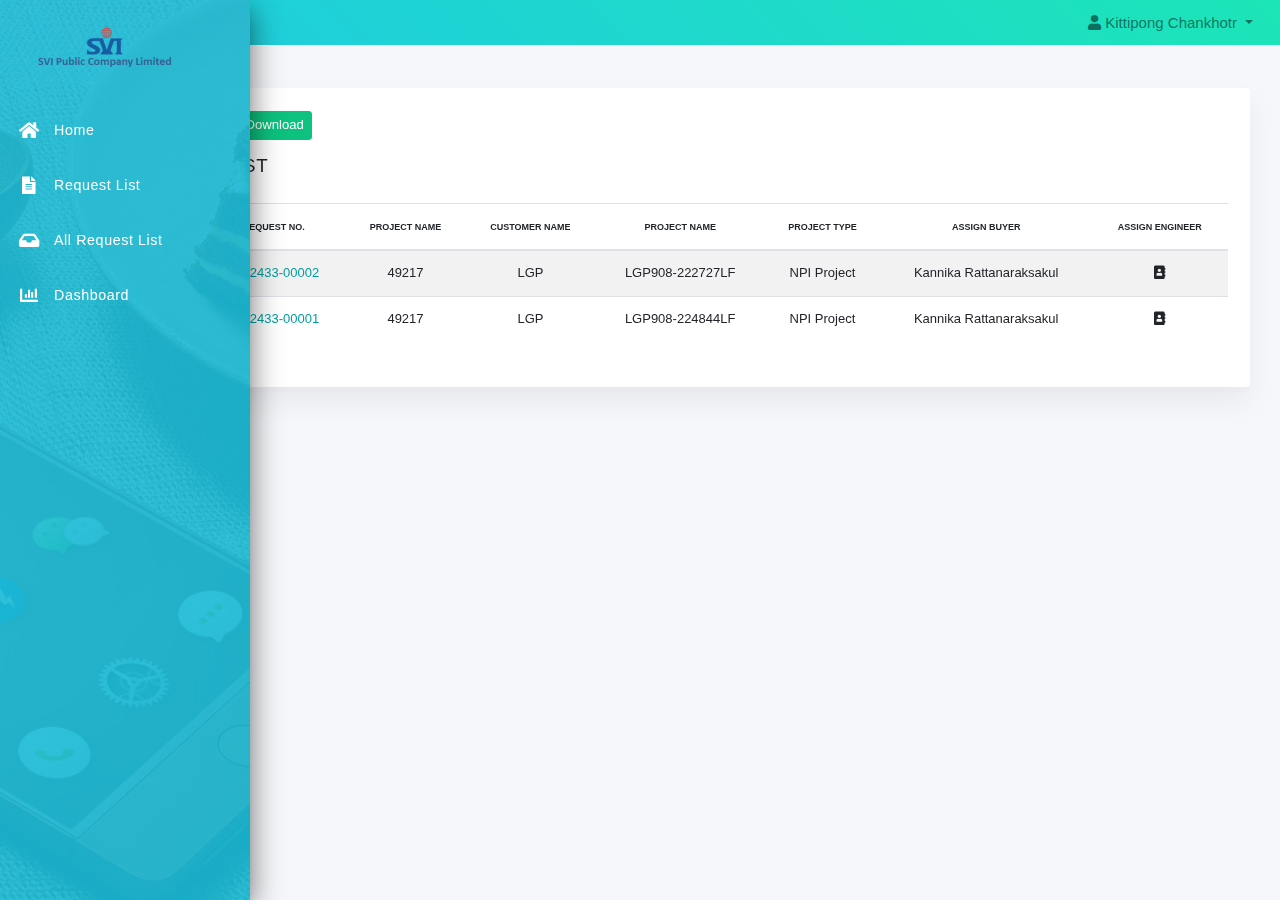
<file: index.html>
<!DOCTYPE html>
<html lang="en" class="loading">
  <!-- BEGIN : Head-->
  <head>
    <title>E Ticket : NPI List</title> 
    <meta http-equiv="Content-Type" content="text/html; charset=UTF-8">
    <meta http-equiv="X-UA-Compatible" content="IE=edge">
    <meta name="viewport" content="width=device-width, initial-scale=1.0, user-scalable=0, minimal-ui">
    <meta name="description" content="MIS Request">
    <meta name="author" content="Forderson">
    <meta name="apple-mobile-web-app-capable" content="yes">
    <meta name="apple-touch-fullscreen" content="yes">
    <meta name="apple-mobile-web-app-status-bar-style" content="default">
    <link rel="shortcut icon" href="../img/logo_ticket.ico">
    <!-- <script src="../js/jquery.min.js"></script>
    <script src="../js/jquery.dataTables.min.js"></script>
    <link rel="stylesheet" type="text/css" href="../css/jquery.dataTables.min.css"> -->
    <link rel="stylesheet" type="text/css" href="../css/style.min.css">
    <link rel="stylesheet" type="text/css" href="../css/style.css">
    <link rel="stylesheet" type="text/css" href="../css/font-awesome.min.css">
    <link rel="stylesheet" type="text/css" href="../css/perfect-scrollbar.min.css">
    <link rel="stylesheet" type="text/css" href="../css/prism.min.css">
    <link rel="stylesheet" type="text/css" href="../css/app.css">
    <link rel="stylesheet" href="https://cdnjs.cloudflare.com/ajax/libs/font-awesome/5.15.3/css/all.min.css" />

    <style>
      .input-sm {
        height: 30px;
        padding: 5px 10px;
        font-size: 12px;
        line-height: 1.5;
        border-radius: 3px;
      }

      .col-form-label {
        color: black;
        font-size: 12px;
      }

      .top-buffer {
        margin-top: 10px;
      }

      .top-buffer2 {
        margin-top: 20px;
      }

      .top-buffer3 {
        margin-top: 5px;
      }

      .top-buffer4 {
        margin-top: 15px;
      }

      .file-upload__label {
        background-color: rgba(39, 158, 238, 0.9);
        border-radius: 10px;
        color: #000;
        font-size: 16px;
      
        padding: 7.5px 10px;
        cursor: pointer;
        outline: none;
      
        pointer-events: none;
        position: absolute;
        text-align: center;
        top: 50%;
        -moz-transform: translate(-50%, -50%);
        -webkit-transform: translate(-50%, -50%);
        transform: translate(-50%, -50%);
        -webkit-user-select: none;
        white-space: nowrap;
        width: 100%;
      }

      .file-upload__input {
        bottom: 0;
        color: transparent;
        cursor: pointer;
        height: 100%;
        left: 0;
        opacity: 0;
        position: absolute;
        right: 0;
        top: 0;
        width: 100%;
      }
    </style>

  </head>
  <body data-col="2-columns" class=" 2-columns ">
    <div id="cover-spin"></div>
      <div class="wrapper nav-collapsed menu-collapsed">
        <div data-active-color="white" data-background-color="info" data-image="../img/06.jpg" class="app-sidebar">
          <div class="sidebar-header">
            <div class="logo clearfix"><a href="/home" class="logo-text float-left">
              <span class="text align-middle"><img src="../img/logo.png"/></span></a>
            </div>
          </div>
          <div class="sidebar-content ">
            <div class="nav-container">
              <ul id="main-menu-navigation" data-menu="menu-navigation" data-scroll-to-active="true" class="navigation navigation-main">
                <li class=" nav-item">
                  <a href="#">
                    <i class="fas fa-home"></i>
                    <span data-i18n="" class="menu-title">Home </span>
                  </a>
                </li>
                <li class=" nav-item">
                  <a href="index.html">
                    <i class="fas fa-file-text"></i>
                    <span data-i18n="" class="menu-title">Request List</span>
                  </a>
                </li>
                <li class=" nav-item">
                  <a href="index.html">
                    <i class="fa fa-inbox" aria-hidden="true"></i>
                    <span data-i18n="" class="menu-title">All Request List</span>
                  </a>
                </li>
                <li class=" nav-item">
                  <a href="NPIdashboard.html">
                      <i class="fa fa-bar-chart" aria-hidden="true"></i>
                      <span data-i18n="" class="menu-title">Dashboard</span>
                  </a>
                </li>
              </ul>
            </div>
          </div>
          <div class="sidebar-background">
          </div>
        </div>
        <nav class="navbar navbar-expand-lg navbar-light header-navbar toggle fixed-top gradient-back-to-earth" style="padding-top: 0px;padding-bottom: 0px;">
          <div class="container-fluid">
            <div class="navbar-header">
              <button type="button" data-toggle="collapse" class="navbar-toggle d-lg-none float-left">
                <span class="sr-only">Toggle navigation</span>
                <span class="icon-bar"></span>
                <span class="icon-bar"></span>
                <span class="icon-bar"></span>
              </button>
              <span class="d-lg-none navbar-right navbar-collapse-toggle">
                <a aria-controls="navbarSupportedContent" href="javascript:;" class="open-navbar-container black">
                  <i class="ft-more-vertical"></i>
                </a>
              </span>
            </div>
            <div class="navbar-container">
              <div id="navbarSupportedContent" class="collapse navbar-collapse">
                <ul class="navbar-nav">
                  <li class="dropdown nav-item">
                    <a id="dropdownBasic3" href="#" data-toggle="dropdown" class="nav-link position-relative dropdown-toggle">
                      <i class="fas fa-user"></i>
                      <b>Kittipong Chankhotr</b>  
                    </a>
                    <div ngbdropdownmenu="" aria-labelledby="dropdownBasic3" class="dropdown-menu text-left dropdown-menu-right">
                      <a href="/logout" class="dropdown-item">
                        <i class="fas fa-power-off mr-2"></i>
                        <span>Logout</span>
                      </a>
                    </div>
                  </li>
                </ul>
              </div>
            </div>
          </div>
        </nav>
        <div class="main-panel">
          <div class="main-content">
            <div class="content-wrapper" style="margin-top: 70px">
                <section id="mylist">
                  <div class="row">
                    <div class="col-12">
                      <div class="card">
                        <div class="card-header">
                          <a href="NPIrequester.html" class="btn btn-sm btn-success" id="new_open">
                            <i class="fa fa-plus"></i> Add Request </a>
                          <div class="btn btn-sm btn-success" id="export">
                            <i class="fa fa-file-excel-o "></i> Download
                          </div>
                          <h4 class="card-title"><i class="fa fa-globe"></i> My Request</h4>
                        </div>
                        <div class="card-content">
                          <div class="card-body card-dashboard table-responsive">
                            <table id="NPITable" class="table table-striped w-100 display" style="font-size: 13px; width: 100%;">
                              <thead>
                                 <tr style="text-align: center">
                                    <th colspan="2">Status</th>
                                    <th>Request No.</th>
                                    <th>Project Name</th>
                                    <th>Customer Name</th>
                                    <th>Project Name</th>
                                    <th>Project Type</th>
                                    <th>Assign Buyer</th>
                                    <th>Assign Engineer</th>
                                 </tr>
                              </thead>
                              <tbody>
                                 <tr style="text-align: center">
                                    <td colspan="2">Pending</td>
                                    <td><a href="NPIapproval.html">NPI2433-00002</a></td>
                                    <td>49217</td>
                                    <td>LGP</td>
                                    <td>LGP908-222727LF</td>
                                    <td>NPI Project</td>
                                    <td>Kannika Rattanaraksakul</td>
                                    <td class=" text-center"><a class="fa fa-address-book list" data-toggle="modal" data-target="#history_modal2"></a></td>
                                 </tr>
                                 <tr style="text-align: center">
                                    <td colspan="2">Assign</td>
                                    <td><a href="#">NPI2433-00001</a></td>
                                    <td>49217</td>
                                    <td>LGP</td>
                                    <td>LGP908-224844LF</td>
                                    <td>NPI Project</td>
                                    <td>Kannika Rattanaraksakul</td>
                                    <td class=" text-center"><a class="fa fa-address-book list" data-toggle="modal" data-target="#history_modal1"></a></td>
                                 </tr>
                              </tbody>
                           </table>
                          </div>
                        </div>
                      </div>
                    </div>
                  </div>
                </section>
            </div>
          </div>
        </div>
      </div>
    </div>

    <div class="modal fade" id="history_modal1" tabindex="-1" aria-labelledby="history_modal1Label" aria-hidden="true">
      <div class="modal-dialog">
        <div class="modal-content">
          <div class="modal-header">
            <h5 class="modal-title" id="labelModalLabel">APPROVER</h5>
            <button type="button" class="close" data-dismiss="modal" aria-label="Close" id="closehistory">
            <span aria-hidden="true">&times;</span>
            </button>
          </div>
          <div class="modal-body">
              <table id="npi2Table" style="width: 100%;" class="table table-striped table-hover table-bordered nowrap w-100">
                <thead>
                    <tr>
                      <th class="text-center">NPI Engineer.:</th>
                      <th class="text-center">Status</th>
                    </tr>
                </thead>
                <tbody>
                  <tr>
                    <td>Songklod boonsuwanchot</td>
                    <td>Assign</td>
                  </tr>
                </tbody>
              </table>
          </div>
          <div class="modal-footer">
            <button type="button" class="btn btn-secondary" id="closelabel" data-dismiss="modal">CLOSE</button>
          </div>
        </div>
      </div>
    </div>

    <div class="modal fade" id="history_modal2" tabindex="-1" aria-labelledby="history_modal2Label" aria-hidden="true">
      <div class="modal-dialog">
        <div class="modal-content">
          <div class="modal-header">
            <h5 class="modal-title" id="labelModalLabel">APPROVER</h5>
            <button type="button" class="close" data-dismiss="modal" aria-label="Close" id="closehistory">
            <span aria-hidden="true">&times;</span>
            </button>
          </div>
          <div class="modal-body">
              <table id="npi2Table" style="width: 100%;" class="table table-striped table-hover table-bordered nowrap w-100">
                <thead>
                    <tr>
                      <th class="text-center">NPI Engineer.:</th>
                      <th class="text-center">Status</th>
                    </tr>
                </thead>
                <tbody>
                  <tr>
                    <td>Songklod boonsuwanchot</td>
                    <td>Pending</td>
                  </tr>
                </tbody>
              </table>
          </div>
          <div class="modal-footer">
            <button type="button" class="btn btn-secondary" id="closelabel" data-dismiss="modal">CLOSE</button>
          </div>
        </div>
      </div>
    </div>

    <script src="../js/jquery-3.2.1.min.js" type="text/javascript"></script>
    <script src="../js/popper.min.js" type="text/javascript"></script>
    <script src="../js/bootstrap.min.js" type="text/javascript"></script>
    <script src="../js/perfect-scrollbar.jquery.min.js" type="text/javascript"></script>
    <script src="../js/prism.min.js" type="text/javascript"></script>
    <script src="../js/jquery.matchHeight-min.js" type="text/javascript"></script>
    <script src="../js/screenfull.min.js" type="text/javascript"></script>
    <script src="../js/pace.min.js" type="text/javascript"></script>
    <script src="../js/app-sidebar.js" type="text/javascript"></script>
    <script src="../js/notification-sidebar.js" type="text/javascript"></script>
    <script src="../js/customizer.js" type="text/javascript"></script>

    <script>
      $(document).ready(function () {
        $("#NPITable").DataTable();
      });

      document.addEventListener('DOMContentLoaded', (event) => {
        const today = new Date().toISOString().split('T')[0];
        document.querySelectorAll('input[type="date"]').forEach(input => {
          input.value = today;
        });
      });
    </script>
  </body>
</html>
</file>
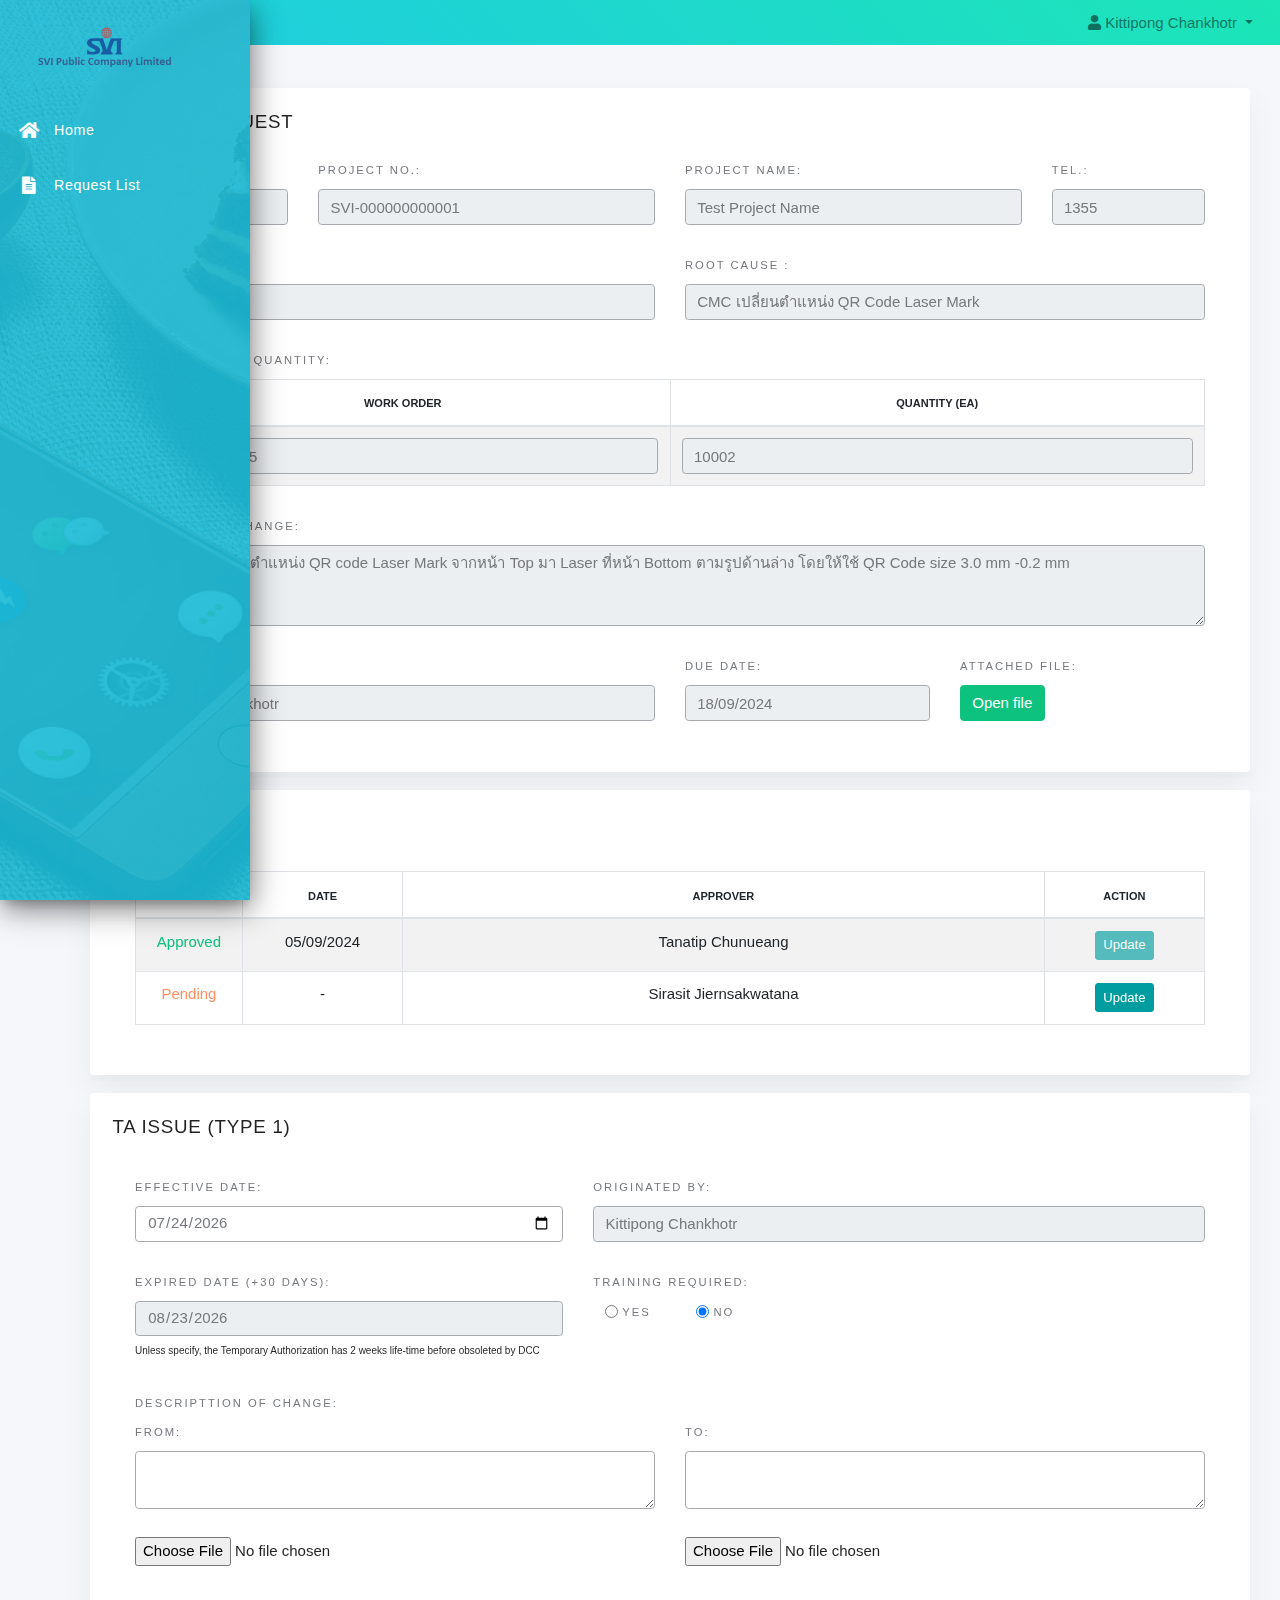
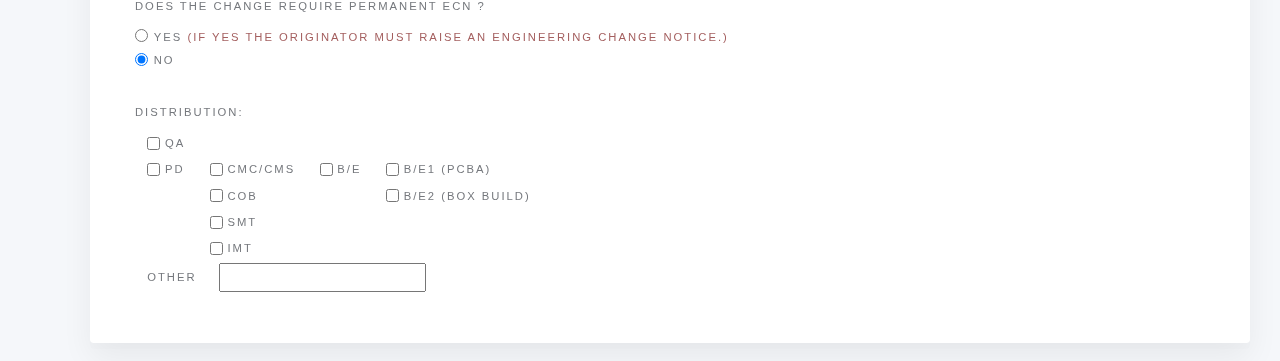
<file: TAapproval.html>
<!DOCTYPE html>
<html lang="en" class="loading">
  <!-- BEGIN : Head-->
    <head>
        <title>E-Ticket : TA Request</title> 
        <meta http-equiv="Content-Type" content="text/html; charset=UTF-8">
        <meta http-equiv="X-UA-Compatible" content="IE=edge">
        <meta name="viewport" content="width=device-width, initial-scale=1.0, user-scalable=0, minimal-ui">
        <meta name="description" content="MIS Request">
        <meta name="author" content="Forderson">
        <meta name="apple-mobile-web-app-capable" content="yes">
        <meta name="apple-touch-fullscreen" content="yes">
        <meta name="apple-mobile-web-app-status-bar-style" content="default">
        <link rel="shortcut icon" href="../img/logo_ticket.ico">
        <link rel="stylesheet" type="text/css" href="../css/style.min.css">
        <link rel="stylesheet" type="text/css" href="../css/style.css">
        <link rel="stylesheet" type="text/css" href="../css/font-awesome.min.css">
        <link rel="stylesheet" type="text/css" href="../css/perfect-scrollbar.min.css">
        <link rel="stylesheet" type="text/css" href="../css/prism.min.css">
        <link rel="stylesheet" type="text/css" href="../css/app.css">
        <link rel="stylesheet" href="https://cdnjs.cloudflare.com/ajax/libs/font-awesome/5.15.3/css/all.min.css" />

        <style>
            .container {
                /* background-color: #111; */
                bottom: 0;
                left: 0;
                position: absolute;
                right: 0;
                text-align: center;
                top: 0;
            }
        
            .file-upload__label {
                background-color:rgba(162, 224, 213, 0.9);
                border-radius: 10px;
                color: #000;
                font-size: 16px;
                /* left: 50%; */
                padding: 5px 10px;
                cursor: pointer;
                outline: none;
                /* padding: 15px; */
                pointer-events: none;
                position: absolute;
                text-align: center;
                top: 50%;
                -moz-transform: translate(-50%, -50%);
                -webkit-transform: translate(-50%, -50%);
                transform: translate(-50%, -50%);
                -webkit-user-select: none;
                white-space: nowrap;
                width: 90%;
            }
        
            .file-upload__input {
                bottom: 0;
                color: transparent;
                cursor: pointer;
                height: 100%;
                left: 0;
                opacity: 0;
                position: absolute;
                right: 0;
                top: 0;
                width: 100%;
            }
        </style>
    </head>

    <body data-col="2-columns" class=" 2-columns ">
        <div id="cover-spin"></div>
            <div class="wrapper nav-collapsed menu-collapsed">
                <div data-active-color="white" data-background-color="info" data-image="../img/06.jpg" class="app-sidebar">
                    <div class="sidebar-header">
                        <div class="logo clearfix"><a href="/home" class="logo-text float-left">
                            <span class="text align-middle"><img src="../img/logo.png"/></span></a>
                        </div>
                    </div>
                    <div class="sidebar-content ">
                        <div class="nav-container">
                            <ul id="main-menu-navigation" data-menu="menu-navigation" data-scroll-to-active="true" class="navigation navigation-main">
                                <li class=" nav-item">
                                    <a href="#">
                                        <i class="fas fa-home"></i>
                                        <span data-i18n="" class="menu-title">Home </span>
                                    </a>
                                </li>
                                <li class="nav-item">
                                    <a href="TAlist.html">
                                        <i class="fas fa-file-text"></i>
                                        <span data-i18n="" class="menu-title">Request List</span>
                                    </a>
                                </li>
                            </ul>
                        </div>
                    </div>
                    <div class="sidebar-background">
                    </div>
                </div>
                <nav class="navbar navbar-expand-lg navbar-light header-navbar toggle fixed-top gradient-back-to-earth" style="padding-top: 0px;padding-bottom: 0px;">
                    <div class="container-fluid">
                        <div class="navbar-header">
                            <button type="button" data-toggle="collapse" class="navbar-toggle d-lg-none float-left">
                                <span class="sr-only">Toggle navigation</span>
                                <span class="icon-bar"></span>
                                <span class="icon-bar"></span>
                                <span class="icon-bar"></span>
                            </button>
                            <span class="d-lg-none navbar-right navbar-collapse-toggle">
                                <a aria-controls="navbarSupportedContent" href="javascript:;" class="open-navbar-container black">
                                    <i class="ft-more-vertical"></i>
                                </a>
                            </span>
                        </div>
                        <div class="navbar-container">
                            <div id="navbarSupportedContent" class="collapse navbar-collapse">
                                <ul class="navbar-nav">
                                    <li class="dropdown nav-item">
                                        <a id="dropdownBasic3" href="#" data-toggle="dropdown" class="nav-link position-relative dropdown-toggle">
                                            <i class="fas fa-user"></i>
                                            <b>Kittipong Chankhotr</b>  
                                        </a>
                                        <div ngbdropdownmenu="" aria-labelledby="dropdownBasic3" class="dropdown-menu text-left dropdown-menu-right">
                                            <a href="#" class="dropdown-item">
                                                <i class="fas fa-power-off mr-2"></i>
                                                <span>Logout</span>
                                            </a>
                                        </div>
                                    </li>
                                </ul>
                            </div>
                        </div>
                    </div>
                </nav>

                <div class="main-panel">
                    <div class="main-content">
                        <div class="content-wrapper" style="margin-top: 70px">
                            <form action="/save_request/" method="POST" enctype="multipart/form-data">
                                <input type="hidden" name="csrfmiddlewaretoken" value="Zqny7uRHRDMtjFnlcq3AUpKFlgB3z4Y7rFrcRbHTtH5Jzfr29gdCkjovLmDC68Bg">
                                <section class="basic-elements">
                                    <div class="row">
                                        <div class="col-md-12">
                                            <div class="card">
                                                <div class="card-header">
                                                    <h4 class="card-title">Create Request</h4>
                                                </div>
                                                <div class="card-body">
                                                    <div class="card-content">
                                                        <div class="px-3">
                                                            <div class="form-body">
                                                                <div class="row">
                                                                    <div class="col-xl-2 col-lg-2 col-md-12 mb-1">
                                                                        <fieldset class="form-group">
                                                                            <label for="customer">Customer:</label>
                                                                            <input type="text" class="form-control" maxlength="3" id="customer" name="customer" required="" value="SVI" readonly>
                                                                        </fieldset>
                                                                    </div>
                                                                    <div class="col-lg-4 mb-1">
                                                                        <fieldset class="form-group">
                                                                            <label for="project_no">Project no.:</label>
                                                                            <input type="text" class="form-control" maxlength="100" id="project_no" name="project_no" required="" value="SVI-000000000001"  readonly>
                                                                        </fieldset>
                                                                    </div>
                                                                    <div class="col-lg-4 mb-1">
                                                                        <fieldset class="form-group">
                                                                            <label for="project_name">Project name:</label>
                                                                            <input type="text" class="form-control" maxlength="100" id="project_name" name="project_name" required="" value="Test Project Name"  readonly>
                                                                        </fieldset>
                                                                    </div>
                                                                    <div class="col-xl-2 col-lg-2 col-md-12 mb-1">
                                                                        <fieldset class="form-group">
                                                                            <label for="tel">Tel.:</label>
                                                                            <input type="text" class="form-control" maxlength="10" id="tel" name="tel" required="" value="1355" readonly>
                                                                        </fieldset>
                                                                    </div>
                                                                </div>

                                                                <div class="row">
                                                                    <div class="col-lg-6 mb-1">
                                                                        <fieldset class="form-group">
                                                                            <label for="reason">Reason:</label>
                                                                            <input type="text" class="form-control pickadate-selectors picker__input" id="reason" name="reason" value="Skipped part" readonly>
                                                                        </fieldset>
                                                                    </div>
                                                                    <div class="col-lg-6 mb-1">
                                                                        <fieldset class="form-group">
                                                                            <label for="rootcause">Root Cause :</label>
                                                                            <input type="text" class="form-control" id="rootcause" name="rootcause" required="" value="CMC เปลี่ยนตำแหน่ง QR Code Laser Mark" readonly>
                                                                        </fieldset>
                                                                    </div>
                                                                </div>

                                                                <!-- Work order & Quantity -->
                                                                <div class="row">
                                                                    <div class="col-lg-12 mb-1">
                                                                        <fieldset class="form-group mb-0">
                                                                            <label>Work Order &amp; Quantity:</label>
                                                                            <div class="row ml-1" hidden>
                                                                                <button type="button" id="addRow" class="btn btn-sm btn-primary mr-1"><i class="fa fa-plus"></i></button>
                                                                                <button type="button" id="deleterow" class="btn btn-sm btn-danger"><i class="fa fa-minus"></i></button>
                                                                            </div>
                                                                            <table id="taTable" class="table table-striped table-hover table-bordered nowrap w-100 dataTable no-footer" role="grid">
                                                                                <thead>
                                                                                <tr role="row">
                                                                                    <th class="text-center sorting_disabled">Work Order</th>
                                                                                    <th class="text-center sorting_disabled">Quantity (EA)</th>
                                                                                </tr>
                                                                                </thead>
                                                                                <tbody>
                                                                                <tr role="row" class="odd">
                                                                                    <td><input required name="workorder[]" maxlength="12" type="text" class="form-control input-sm" value="211100397175" readonly></td>
                                                                                    <td><input required name="qty[]" type="number" min="0" step="1" class="form-control input-sm" value="10002" readonly></td>
                                                                                </tr>
                                                                                </tbody>
                                                                            </table>
                                                                        </fieldset>
                                                                    </div>
                                                                </div>

                                                                <!-- Description -->
                                                                <div class="row">
                                                                    <div class="col-lg-12 mb-1">
                                                                        <fieldset class="form-group">
                                                                            <label for="reason">Reason for Change:</label>
                                                                            <textarea class="form-control" id="reason" rows="3" min="80px;" placeholder="Enter description for change" name="reason" maxlength="900" readonly>ให้ CMC เปลี่ยนตำแหน่ง QR code Laser Mark จากหน้า Top มา Laser ที่หน้า Bottom ตามรูปด้านล่าง โดยให้ใช้ QR Code size 3.0 mm -0.2 mm</textarea>
                                                                        </fieldset>
                                                                    </div>
                                                                </div>

                                                                <!-- Approval Loop / Assign to /  Due Date / Attached file -->
                                                                <div class="row">
                                                                    <div class="col-xl-6 col-lg-6 col-md-12 mb-10">
                                                                        <fieldset class="form-group">
                                                                            <label for="selectassign_to">Assign to:</label>
                                                                            <input type="text" class="form-control pickadate-selectors picker__input" name="assign" value="Kittipong Chankhotr" readonly>
                                                                        </fieldset>
                                                                    </div>
                                                                    <div class="col-xl-3 col-lg-3 col-md-12 mb-1">
                                                                        <div class="form-group">
                                                                            <label id="due_date_label">Due date: </label>
                                                                            <div class="input-group">
                                                                                <input type="text" class="form-control pickadate-selectors picker__input" name="due_date" value="18/09/2024" readonly>
                                                                            </div>
                                                                        </div>
                                                                    </div>
                                                                    <div class="col-xl-3 col-lg-3 col-md-12 mb-1">
                                                                        <div class="form-group">
                                                                            <label>Attached file: </label>
                                                                            <div class="input-group">
                                                                                <a href="file/example.pdf" class="btn btn-success" target="_blank">Open file</a>
                                                                            </div>
                                                                        </div>
                                                                    </div>
                                                                </div>
                                                            </div>
                                                        </div>
                                                    </div>
                                                </div>
                                            </div>
                                        
                                            <div class="card">
                                                <div class="card-header mb-2">
                                                    <h4 class="card-title">Approval</h4>
                                                </div>
                                                <div class="card-body">
                                                    <div class="card-content">
                                                        <div class="px-3">
                                                            <div class="form-body">
                                                                <div class="row">
                                                                    <div class="col-lg-12 mb-1">
                                                                        <fieldset class="form-group mb-0">
                                                                            <table id="approverTable" class="table table-striped table-hover table-bordered nowrap w-100 dataTable no-footer" role="grid">
                                                                                <thead>
                                                                                    <tr role="row">
                                                                                        <th class="text-center" style="width: 10%;">Status</th>
                                                                                        <th class="text-center" style="width: 15%;">Date</th>
                                                                                        <th class="text-center">Approver</th>
                                                                                        <th class="text-center" style="width: 15%;">Action</th>
                                                                                    </tr>
                                                                                </thead>
                                                                                <tbody>
                                                                                    <tr role="row">
                                                                                        <td class="text-center success">Approved</td>
                                                                                        <td class="text-center">05/09/2024</th>
                                                                                        <td class="text-center">Tanatip Chunueang</td>
                                                                                        <td class="text-center"><button type="button" class="btn btn-sm btn-primary mb-0 disabled">Update</button></td>
                                                                                    </tr>
                                                                                    <tr role="row">
                                                                                        <td class="text-center warning">Pending</td>
                                                                                        <td class="text-center">-</th>
                                                                                        <td class="text-center">Sirasit Jiernsakwatana</td>
                                                                                        <td class="text-center"><button type="button" class="btn btn-sm btn-primary mb-0">Update</button></td>
                                                                                    </tr>
                                                                                </tbody>
                                                                            </table>
                                                                        </fieldset>
                                                                    </div>
                                                                </div>
                                                            </div>
                                                        </div>
                                                    </div>
                                                </div>
                                            </div>

                                            <div class="card">
                                                <div class="card-header mb-2">
                                                    <h4 class="card-title">TA Issue (Type 1)</h4>
                                                </div>
                                                <div class="card-body">
                                                    <div class="card-content">
                                                        <div class="px-3">
                                                            <div class="form-body">
                                                                <div class="row">
                                                                    <div class="col-xl-5 col-lg-2 col-md-12 mb-1">
                                                                        <fieldset class="form-group">
                                                                            <label for="effective_date">Effective Date:</label>
                                                                            <input type="date" class="form-control" id="effective_date" name="effective_date" required="">
                                                                        </fieldset>
                                                                    </div>
                                                                    <div class="col-lg-7 mb-1">
                                                                        <fieldset class="form-group">
                                                                            <label for="originated_by">Originated by:</label>
                                                                            <input type="text" class="form-control" id="originated_by" name="originated_by" required="" value="Kittipong Chankhotr" readonly>
                                                                        </fieldset>
                                                                    </div>
                                                                </div>
                                                                <div class="row">
                                                                    <div class="col-lg-5 mb-1">
                                                                        <fieldset class="form-group">
                                                                            <label for="expired_date">Expired Date (+30 days):</label>
                                                                            <input type="date" class="form-control" id="expired_date" name="expired_date" required="" aria-describedby="expired_dateHelp" readonly>
                                                                            <div id="expired_dateHelp" class="form-text" style="font-size: 10px;">Unless specify, the Temporary Authorization has 2 weeks life-time before obsoleted by DCC</div>
                                                                        </fieldset>
                                                                    </div>
                                                                    <div class="col-xl-3 col-lg-5 col-md-12 mb-1">
                                                                        <fieldset class="form-group">
                                                                            <label for="training_required">Training Required:</label>
                                                                            <div class="row ml-2">
                                                                                <div class="form-check form-check-inline">
                                                                                    <input class="form-check-input" type="radio" name="training_required" id="Yes" value="Yes">
                                                                                    <label class="form-check-label" for="Yes">Yes</label>
                                                                                </div>
                                                                                <div class="form-check form-check-inline ml-4">
                                                                                    <input class="form-check-input" type="radio" name="training_required" id="No" value="No" checked>
                                                                                    <label class="form-check-label" for="No">No</label>
                                                                                </div>
                                                                            </div>
                                                                        </fieldset>
                                                                    </div>
                                                                    
                                                                    <div class="col-lg-4 mb-1" id="training_date_container">
                                                                        <fieldset class="form-group">
                                                                            <label for="training_date">Training Date:</label>
                                                                            <input type="date" class="form-control" id="training_date" name="training_date" required="">
                                                                        </fieldset>
                                                                    </div>
                                                                </div>
                                                                <div class="row">
                                                                    <div class="col-lg mb-1">
                                                                        <fieldset class="form-group mb-0">
                                                                            <label for="description_of_change" class="mb-0">Descripttion of change:</label>
                                                                        </fieldset>
                                                                    </div>
                                                                </div>
                                                                <div class="row">
                                                                    <div class="col-lg mb-1">
                                                                        <fieldset class="form-group">
                                                                            <label for="change_from">From:</label>
                                                                            <textarea type="text" class="form-control" id="change_from" name="change_from" required=""></textarea>
                                                                        </fieldset>
                                                                    </div>
                                                                    <div class="col-lg mb-1">
                                                                        <fieldset class="form-group">
                                                                            <label for="change_to">To:</label>
                                                                            <textarea type="text" class="form-control" id="change_to" name="change_to" required=""></textarea>
                                                                        </fieldset>
                                                                    </div>
                                                                </div>
                                                                <div class="row">
                                                                    <div class="col-lg mb-1">
                                                                        <fieldset class="form-group">
                                                                            <input type="file" id="change_from_file" name="change_from_file" required="">
                                                                        </fieldset>
                                                                    </div>
                                                                    <div class="col-lg mb-1">
                                                                        <fieldset class="form-group">
                                                                            <input type="file" id="change_to_file" name="change_to_file" required="">
                                                                        </fieldset>
                                                                    </div>
                                                                </div>
                                                                <div class="row">
                                                                    <div class="col-lg-7 col-md-12 mb-1">
                                                                        <fieldset class="form-group">
                                                                            <label for="permanent_required" aria-describedby="permanent_requiredHelp">Does the change require permanent ECN ?</label>
                                                                            <div class="form-check">
                                                                                <input class="form-check-input" type="radio" name="permanent_required" id="permanent_required_yes" value="Yes">
                                                                                <label class="form-check-label" for="permanent_required_yes">Yes <span style="color: rgb(164, 95, 95);">(If yes the originator must raise an Engineering Change Notice.)</span></label>
                                                                            </div>
                                                                            <div class="form-check">
                                                                                <input class="form-check-input" type="radio" name="permanent_required" id="permanent_required_no" value="No" checked>
                                                                                <label class="form-check-label" for="permanent_required_no">No</label>
                                                                            </div>
                                                                        </fieldset>
                                                                    </div>
                                                                    
                                                                    <div class="col-lg-5 col-md-12 mb-1" id="by_date_container">
                                                                        <fieldset class="form-group">
                                                                            <label for="by_date">By Date:</label>
                                                                            <input type="date" class="form-control" id="by_date" name="by_date" required="">
                                                                        </fieldset>
                                                                    </div>
                                                                </div>
                                                                <div class="row">
                                                                    <div class="col-lg-7 col-md-12 mb-1">
                                                                        <fieldset class="form-group">
                                                                            <label for="distribution">Distribution:</label>
                                                                            <table>
                                                                                <tr>
                                                                                    <td>
                                                                                        <div class="form-check form-check-inline ml-2">
                                                                                            <input class="form-check-input" type="checkbox" name="distribution" id="distribution_qa" value="QA">
                                                                                            <label class="form-check-label" for="distribution_qa">QA</label>
                                                                                        </div>
                                                                                    </td>
                                                                                    <td></td>
                                                                                    <td></td>
                                                                                    <td></td>
                                                                                </tr>
                                                                                <tr>
                                                                                    <td>
                                                                                        <div class="form-check form-check-inline ml-2">
                                                                                            <input class="form-check-input" type="checkbox" name="distribution" id="distribution_pd" value="PD">
                                                                                            <label class="form-check-label" for="distribution_pd">PD</label>
                                                                                        </div>
                                                                                    </td>
                                                                                    <td>
                                                                                        <div class="form-check form-check-inline ml-2">
                                                                                            <input class="form-check-input" type="checkbox" name="distribution" id="distribution_cmccms" value="CMC/CMS">
                                                                                            <label class="form-check-label" for="distribution_cmccms">CMC/CMS</label>
                                                                                        </div>
                                                                                    </td>
                                                                                    <td>
                                                                                        <div class="form-check form-check-inline ml-2">
                                                                                            <input class="form-check-input" type="checkbox" name="distribution" id="distribution_be" value="B/E">
                                                                                            <label class="form-check-label" for="distribution_be">B/E</label>
                                                                                        </div>
                                                                                    </td>
                                                                                    <td>
                                                                                        <div class="form-check form-check-inline ml-2">
                                                                                            <input class="form-check-input" type="checkbox" name="distribution" id="distribution_be1" value="B/E1 (PCBA)">
                                                                                            <label class="form-check-label" for="distribution_be1">B/E1 (PCBA)</label>
                                                                                        </div>
                                                                                    </td>
                                                                                </tr>
                                                                                <tr>
                                                                                    <td></td>
                                                                                    <td>
                                                                                        <div class="form-check form-check-inline ml-2">
                                                                                            <input class="form-check-input" type="checkbox" name="distribution" id="distribution_cob" value="COB">
                                                                                            <label class="form-check-label" for="distribution_cob">COB</label>
                                                                                        </div>
                                                                                    </td>
                                                                                    <td></td>
                                                                                    <td>
                                                                                        <div class="form-check form-check-inline ml-2">
                                                                                            <input class="form-check-input" type="checkbox" name="distribution" id="distribution_be2" value="B/E2 (Box Build)">
                                                                                            <label class="form-check-label" for="distribution_be2">B/E2 (Box Build)</label>
                                                                                        </div>
                                                                                    </td>
                                                                                </tr>
                                                                                <tr>
                                                                                    <td></td>
                                                                                    <td>
                                                                                        <div class="form-check form-check-inline ml-2">
                                                                                            <input class="form-check-input" type="checkbox" name="distribution" id="distribution_smt" value="SMT">
                                                                                            <label class="form-check-label" for="distribution_smt">SMT</label>
                                                                                        </div>
                                                                                    </td>
                                                                                    <td></td>
                                                                                    <td></td>
                                                                                </tr>
                                                                                <tr>
                                                                                    <td></td>
                                                                                    <td>
                                                                                        <div class="form-check form-check-inline ml-2">
                                                                                            <input class="form-check-input" type="checkbox" name="distribution" id="distribution_imt" value="IMT">
                                                                                            <label class="form-check-label" for="distribution_imt">IMT</label>
                                                                                        </div>
                                                                                    </td>
                                                                                    <td></td>
                                                                                    <td></td>
                                                                                </tr>
                                                                                <tr>
                                                                                    <td colspan="4">
                                                                                        <div class="form-check form-check-inline ml-2">
                                                                                            <label class="form-check-label" for="distribution_other">Other</label>
                                                                                            <input class="form-check-input ml-3" type="input" name="distribution_other" id="distribution_other">
                                                                                        </div>
                                                                                    </td>
                                                                                </tr>
                                                                            </table>
                                                                            <div class="row ml-2">
                                                                                
                                                                                
                                                                            </div>
                                                                        </fieldset>
                                                                    </div>
                                                                </div>
                                                            </div>
                                                        </div>
                                                    </div>
                                                </div>
                                            </div>
                                        </div>
                                    </div>
                                </section>
                            </form>
                        </div>
                    </div>
                </div>
            </div>
        </div>

        <script src="../js/jquery-3.2.1.min.js" type="text/javascript"></script>
        <script src="../js/popper.min.js" type="text/javascript"></script>
        <script src="../js/bootstrap.min.js" type="text/javascript"></script>
        <script src="../js/perfect-scrollbar.jquery.min.js" type="text/javascript"></script>
        <script src="../js/prism.min.js" type="text/javascript"></script>
        <script src="../js/jquery.matchHeight-min.js" type="text/javascript"></script>
        <script src="../js/screenfull.min.js" type="text/javascript"></script>
        <script src="../js/pace.min.js" type="text/javascript"></script>
        <script src="../js/app-sidebar.js" type="text/javascript"></script>
        <script src="../js/notification-sidebar.js" type="text/javascript"></script>
        <script src="../js/customizer.js" type="text/javascript"></script>
        <script type="text/javascript" src="../js/datatables.min.js"></script>

        <script>
            document.addEventListener('DOMContentLoaded', (event) => {
                const today = new Date().toISOString().split('T')[0];
                document.querySelectorAll('input[type="date"]').forEach(input => {
                    input.value = today;
                });
            });

            document.addEventListener('DOMContentLoaded', function () {
                const effectiveDateInput = document.getElementById('effective_date');
                const expiredDateInput = document.getElementById('expired_date');
        
                // Function to update the expired date based on effective date
                function updateExpiredDate() {
                    const effectiveDate = new Date(effectiveDateInput.value);
                    if (!isNaN(effectiveDate.getTime())) {
                        effectiveDate.setDate(effectiveDate.getDate() + 30);
                        expiredDateInput.value = effectiveDate.toISOString().split('T')[0];
                    }
                }
        
                // Set default effective date to today
                const today = new Date();
                effectiveDateInput.value = today.toISOString().split('T')[0];
        
                // Set default expired date to today + 30 days
                updateExpiredDate();
        
                // Update expired date in real-time when effective date is changed
                effectiveDateInput.addEventListener('change', updateExpiredDate);
            });

            document.addEventListener('DOMContentLoaded', function() {
                const byDateContainer = document.getElementById('by_date_container');
                const permanentRequiredYes = document.getElementById('permanent_required_yes');
                const permanentRequiredNo = document.getElementById('permanent_required_no');
        
                function toggleByDate() {
                    if (permanentRequiredYes.checked) {
                        byDateContainer.style.display = 'block';
                    } else {
                        byDateContainer.style.display = 'none';
                    }
                }
        
                // Set initial visibility
                toggleByDate();
        
                // Add event listeners to radio buttons
                permanentRequiredYes.addEventListener('change', toggleByDate);
                permanentRequiredNo.addEventListener('change', toggleByDate);
            });

            document.addEventListener('DOMContentLoaded', function() {
                const trainingDateContainer = document.getElementById('training_date_container');
                const trainingRequiredYes = document.getElementById('Yes');
                const trainingRequiredNo = document.getElementById('No');
        
                function toggleTrainingDate() {
                    if (trainingRequiredYes.checked) {
                        trainingDateContainer.style.display = 'block';
                    } else {
                        trainingDateContainer.style.display = 'none';
                    }
                }
        
                // Set initial visibility
                toggleTrainingDate();
        
                // Add event listeners to radio buttons
                trainingRequiredYes.addEventListener('change', toggleTrainingDate);
                trainingRequiredNo.addEventListener('change', toggleTrainingDate);
            });
        </script>
    </body>
</html>
</file>
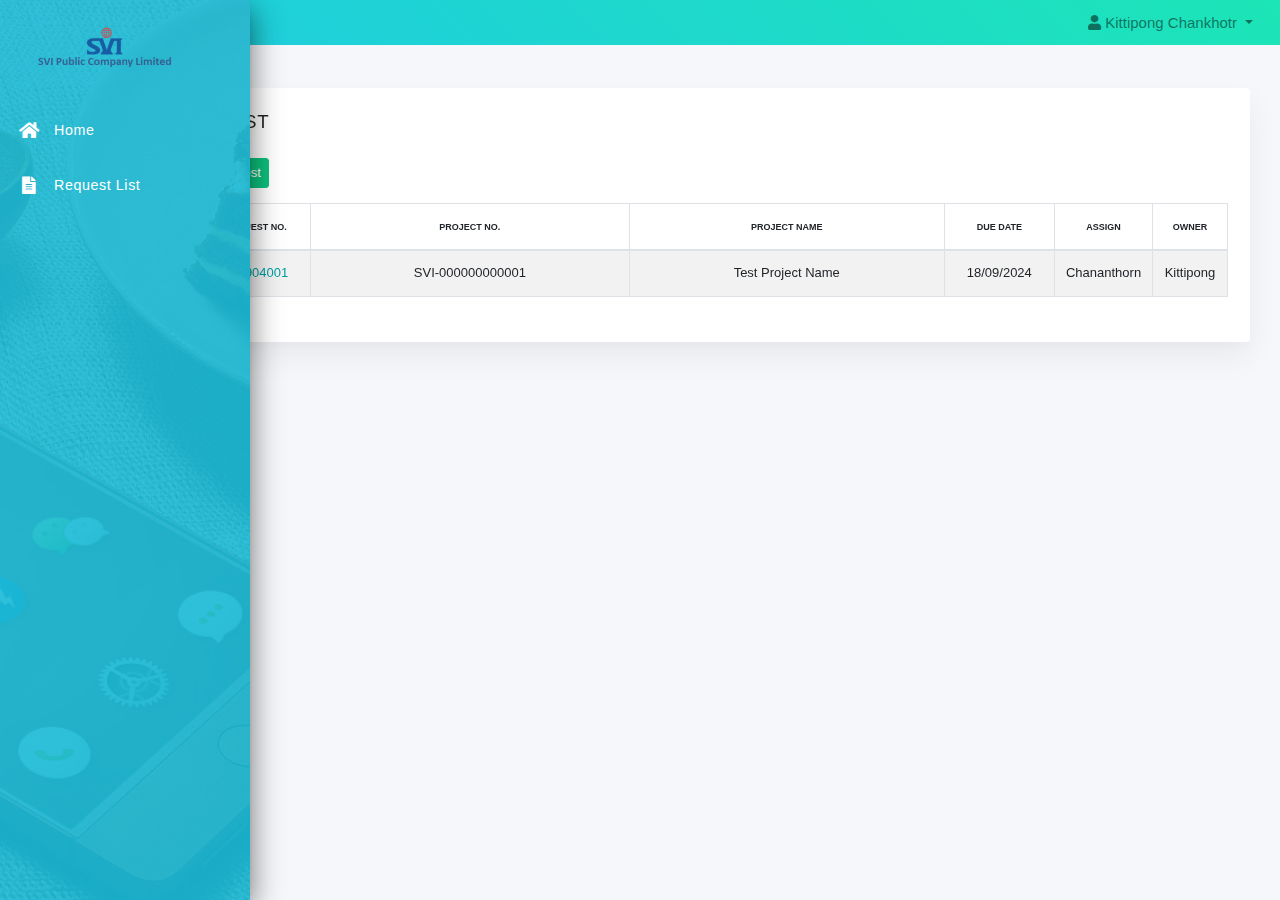
<file: TAlist.html>
<!DOCTYPE html>
<html lang="en" class="loading">
  <!-- BEGIN : Head-->
  <head>
    <title>E-Ticket : TA Request List</title> 
    <meta http-equiv="Content-Type" content="text/html; charset=UTF-8">
    <meta http-equiv="X-UA-Compatible" content="IE=edge">
    <meta name="viewport" content="width=device-width, initial-scale=1.0, user-scalable=0, minimal-ui">
    <meta name="description" content="MIS Request">
    <meta name="author" content="Forderson">
    <meta name="apple-mobile-web-app-capable" content="yes">
    <meta name="apple-touch-fullscreen" content="yes">
    <meta name="apple-mobile-web-app-status-bar-style" content="default">
    <link rel="shortcut icon" href="../img/logo_ticket.ico">
    <!-- <script src="../js/jquery.min.js"></script>
    <script src="../js/jquery.dataTables.min.js"></script>
    <link rel="stylesheet" type="text/css" href="../css/jquery.dataTables.min.css"> -->
    <link rel="stylesheet" type="text/css" href="../css/style.min.css">
    <link rel="stylesheet" type="text/css" href="../css/style.css">
    <link rel="stylesheet" type="text/css" href="../css/font-awesome.min.css">
    <link rel="stylesheet" type="text/css" href="../css/perfect-scrollbar.min.css">
    <link rel="stylesheet" type="text/css" href="../css/prism.min.css">
    <link rel="stylesheet" type="text/css" href="../css/app.css">
    <link rel="stylesheet" href="https://cdnjs.cloudflare.com/ajax/libs/font-awesome/5.15.3/css/all.min.css" />

    <style>
      .input-sm {
        height: 30px;
        padding: 5px 10px;
        font-size: 12px;
        line-height: 1.5;
        border-radius: 3px;
      }

      .col-form-label {
        color: black;
        font-size: 12px;
      }

      .top-buffer {
        margin-top: 10px;
      }

      .top-buffer2 {
        margin-top: 20px;
      }

      .top-buffer3 {
        margin-top: 5px;
      }

      .top-buffer4 {
        margin-top: 15px;
      }

      .file-upload__label {
        background-color: rgba(39, 158, 238, 0.9);
        border-radius: 10px;
        color: #000;
        font-size: 16px;
      
        padding: 7.5px 10px;
        cursor: pointer;
        outline: none;
      
        pointer-events: none;
        position: absolute;
        text-align: center;
        top: 50%;
        -moz-transform: translate(-50%, -50%);
        -webkit-transform: translate(-50%, -50%);
        transform: translate(-50%, -50%);
        -webkit-user-select: none;
        white-space: nowrap;
        width: 100%;
      }

      .file-upload__input {
        bottom: 0;
        color: transparent;
        cursor: pointer;
        height: 100%;
        left: 0;
        opacity: 0;
        position: absolute;
        right: 0;
        top: 0;
        width: 100%;
      }
    </style>

  </head>
  <body data-col="2-columns" class=" 2-columns ">
    <div id="cover-spin"></div>
      <div class="wrapper nav-collapsed menu-collapsed">
        <div data-active-color="white" data-background-color="info" data-image="../img/06.jpg" class="app-sidebar">
          <div class="sidebar-header">
            <div class="logo clearfix"><a href="/home" class="logo-text float-left">
              <span class="text align-middle"><img src="../img/logo.png"/></span></a>
            </div>
          </div>
          <div class="sidebar-content ">
            <div class="nav-container">
              <ul id="main-menu-navigation" data-menu="menu-navigation" data-scroll-to-active="true" class="navigation navigation-main">
                <li class=" nav-item">
                  <a href="#">
                    <i class="fas fa-home"></i>
                    <span data-i18n="" class="menu-title">Home </span>
                  </a>
                </li>
                <li class="nav-item">
                  <a href="TAlist.html">
                    <i class="fas fa-file-text"></i>
                    <span data-i18n="" class="menu-title">Request List</span>
                  </a>
                </li>
              </ul>
            </div>
          </div>
          <div class="sidebar-background">
          </div>
        </div>
        <nav class="navbar navbar-expand-lg navbar-light header-navbar toggle fixed-top gradient-back-to-earth" style="padding-top: 0px;padding-bottom: 0px;">
          <div class="container-fluid">
            <div class="navbar-header">
              <button type="button" data-toggle="collapse" class="navbar-toggle d-lg-none float-left">
                <span class="sr-only">Toggle navigation</span>
                <span class="icon-bar"></span>
                <span class="icon-bar"></span>
                <span class="icon-bar"></span>
              </button>
              <span class="d-lg-none navbar-right navbar-collapse-toggle">
                <a aria-controls="navbarSupportedContent" href="javascript:;" class="open-navbar-container black">
                  <i class="ft-more-vertical"></i>
                </a>
              </span>
            </div>
            <div class="navbar-container">
              <div id="navbarSupportedContent" class="collapse navbar-collapse">
                <ul class="navbar-nav">
                  <li class="dropdown nav-item">
                    <a id="dropdownBasic3" href="#" data-toggle="dropdown" class="nav-link position-relative dropdown-toggle">
                      <i class="fas fa-user"></i>
                      <b>Kittipong Chankhotr</b>  
                    </a>
                    <div ngbdropdownmenu="" aria-labelledby="dropdownBasic3" class="dropdown-menu text-left dropdown-menu-right">
                      <a href="#" class="dropdown-item">
                        <i class="fas fa-power-off mr-2"></i>
                        <span>Logout</span>
                      </a>
                    </div>
                  </li>
                </ul>
              </div>
            </div>
          </div>
        </nav>
        <div class="main-panel">
          <div class="main-content">
            <div class="content-wrapper" style="margin-top: 70px">
                <section id="mylist">
                  <div class="row">
                    <div class="col-12">
                      <div class="card">
                        <div class="card-header">
                          <h4 class="card-title"><i class="fa fa-rocket"></i> My Request</h4>
                        </div>
                        <div class="card-content">
                          <div class="card-body card-dashboard table-responsive">
                            <div id="table_wrapper" class="dataTables_wrapper container-fluid dt-bootstrap4 no-footer">
                              <div class="row">
                                <div class="col-sm-12 col-md-6">
                                  <div class="dataTables_length" id="table_length">
                                    <div>
                                      <a href="TArequester.html" class="btn btn-sm btn-success" id="new_open">
                                      <i class="fa fa-plus"></i> Create TA Request</a>
                                    </div>
                                  </div>
                                </div>
                              </div>
                            </div>
                            <div class="row">
                              <div class="col-sm-12">
                                <table class="table table-striped table-bordered w-100 dataTable no-footer" id="table" style="font-size: 13px;" role="grid" aria-describedby="table_info">
                                  <thead>
                                    <tr style="text-align: center" role="row">
                                      <th style="width: 8%" class="status" tabindex="0" aria-controls="table" rowspan="1" colspan="1">Status</th>
                                      <th style="width: 10%" class="sorting_desc" tabindex="0" aria-controls="table" rowspan="1" colspan="1">Request no.</th>
                                      <th style="width: 30%" class="sorting" tabindex="0" aria-controls="table" rowspan="1" colspan="1">Project No.</th>
                                      <th style="width: 30%" class="sorting" tabindex="0" aria-controls="table" rowspan="1" colspan="1">Project Name</th>
                                      <th style="width: 10%" class="text-center sorting" tabindex="0" aria-controls="table" rowspan="1" colspan="1">Due Date</th>
                                      <th style="width: 5%" class="text-center sorting" tabindex="0" aria-controls="table" rowspan="1" colspan="1">Assign</th>
                                      <th style="width: 5%" class="text-center sorting" tabindex="0" aria-controls="table" rowspan="1" colspan="1">Owner</th>
                                    </tr>
                                  </thead>
                                  <tbody>
                                    <tr class="odd">
                                      <td valign="top" class="text-center warning">Pending</td>
                                      <td valign="top" class="text-center"><a href="TAapproval.html">240904001</a></td>
                                      <td valign="top" class="text-center">SVI-000000000001</td>
                                      <td valign="top" class="text-center">Test Project Name</td>
                                      <td valign="top" class="text-center">18/09/2024</td>
                                      <td valign="top" class="text-center">Chananthorn</td>
                                      <td valign="top" class="text-center">Kittipong</td>
                                    </tr>
                                  </tbody>
                              </table>
                            </div>
                          </div>
                        </div>
                      </div>
                    </div>
                  </div>
                </div>
              </section>
            </div>
          </div>
        </div>
      </div>
    </div>

    <script src="../js/jquery-3.2.1.min.js" type="text/javascript"></script>
    <script src="../js/popper.min.js" type="text/javascript"></script>
    <script src="../js/bootstrap.min.js" type="text/javascript"></script>
    <script src="../js/perfect-scrollbar.jquery.min.js" type="text/javascript"></script>
    <script src="../js/prism.min.js" type="text/javascript"></script>
    <script src="../js/jquery.matchHeight-min.js" type="text/javascript"></script>
    <script src="../js/screenfull.min.js" type="text/javascript"></script>
    <script src="../js/pace.min.js" type="text/javascript"></script>
    <script src="../js/app-sidebar.js" type="text/javascript"></script>
    <script src="../js/notification-sidebar.js" type="text/javascript"></script>
    <script src="../js/customizer.js" type="text/javascript"></script>

    <script>
      $(document).ready(function () {
        $("#table_wrapper").DataTable();
      });

      document.addEventListener('DOMContentLoaded', (event) => {
        const today = new Date().toISOString().split('T')[0];
        document.querySelectorAll('input[type="date"]').forEach(input => {
          input.value = today;
        });
      });
    </script>
  </body>
</html>
</file>
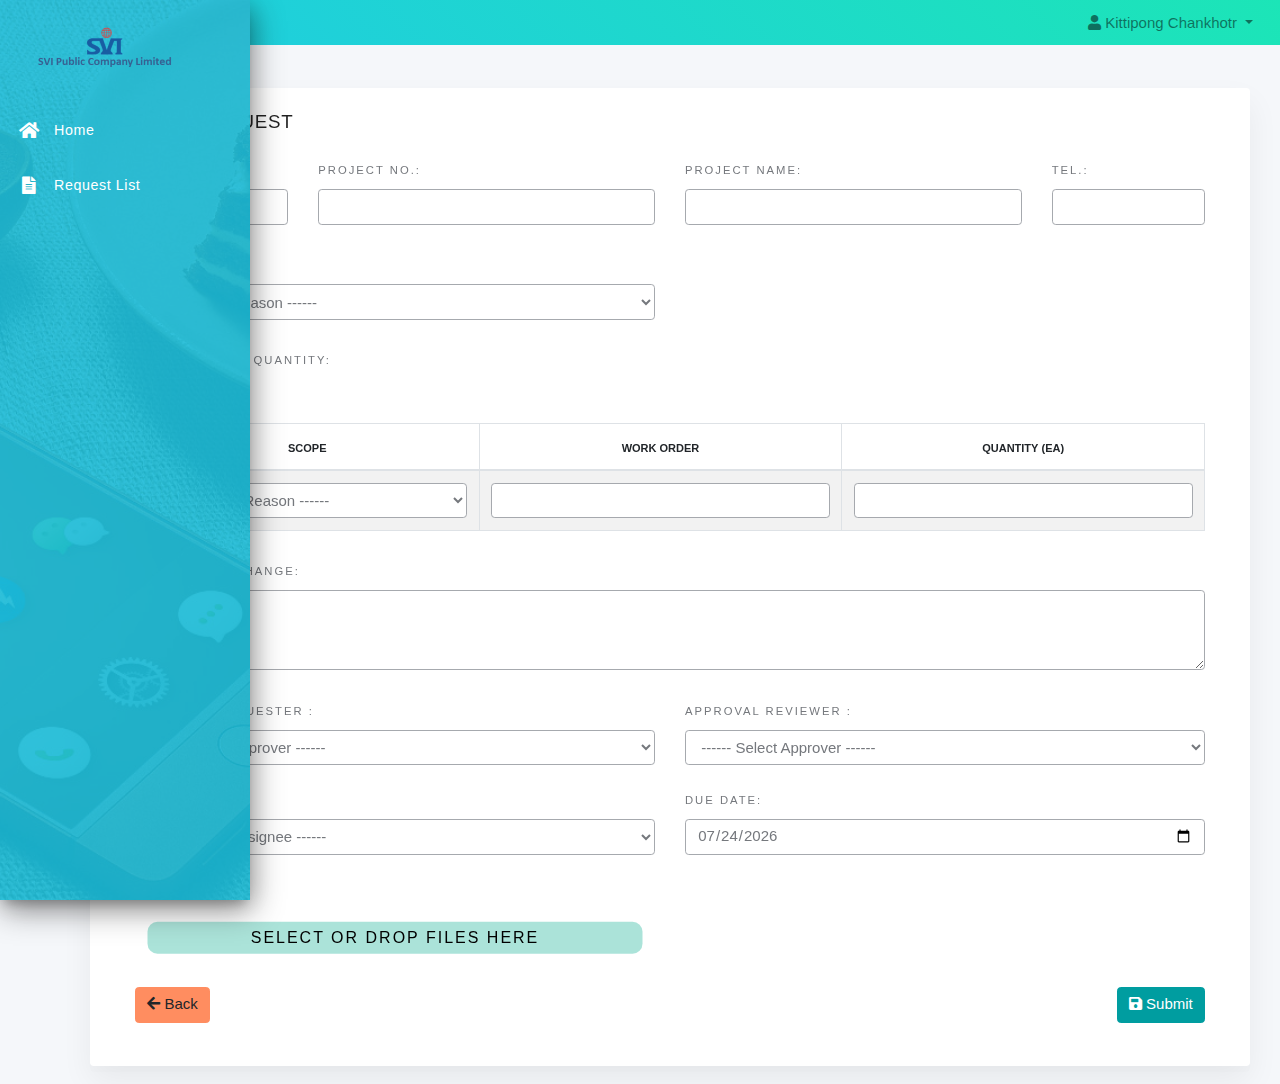
<file: TArequester.html>
<!DOCTYPE html>
<html lang="en" class="loading">
  <!-- BEGIN : Head-->
  <head>
    <title>E-Ticket : TA Request</title> 
    <meta http-equiv="Content-Type" content="text/html; charset=UTF-8">
    <meta http-equiv="X-UA-Compatible" content="IE=edge">
    <meta name="viewport" content="width=device-width, initial-scale=1.0, user-scalable=0, minimal-ui">
    <meta name="description" content="MIS Request">
    <meta name="author" content="Forderson">
    <meta name="apple-mobile-web-app-capable" content="yes">
    <meta name="apple-touch-fullscreen" content="yes">
    <meta name="apple-mobile-web-app-status-bar-style" content="default">
    <link rel="shortcut icon" href="../img/logo_ticket.ico">
    <link rel="stylesheet" type="text/css" href="../css/style.min.css">
    <link rel="stylesheet" type="text/css" href="../css/style.css">
    <link rel="stylesheet" type="text/css" href="../css/font-awesome.min.css">
    <link rel="stylesheet" type="text/css" href="../css/perfect-scrollbar.min.css">
    <link rel="stylesheet" type="text/css" href="../css/prism.min.css">
    <link rel="stylesheet" type="text/css" href="../css/app.css">
    <link rel="stylesheet" href="https://cdnjs.cloudflare.com/ajax/libs/font-awesome/5.15.3/css/all.min.css" />

    <style>
      .container {
        /* background-color: #111; */
        bottom: 0;
        left: 0;
        position: absolute;
        right: 0;
        text-align: center;
        top: 0;
      }
  
      .file-upload__label {
        background-color:rgba(162, 224, 213, 0.9);
        border-radius: 10px;
        color: #000;
        font-size: 16px;
        /* left: 50%; */
        padding: 5px 10px;
        cursor: pointer;
        outline: none;
        /* padding: 15px; */
        pointer-events: none;
        position: absolute;
        text-align: center;
        top: 50%;
        -moz-transform: translate(-50%, -50%);
        -webkit-transform: translate(-50%, -50%);
        transform: translate(-50%, -50%);
        -webkit-user-select: none;
        white-space: nowrap;
        width: 90%;
      }
  
      .file-upload__input {
        bottom: 0;
        color: transparent;
        cursor: pointer;
        height: 100%;
        left: 0;
        opacity: 0;
        position: absolute;
        right: 0;
        top: 0;
        width: 100%;
      }
    </style>

  </head>
  <body data-col="2-columns" class=" 2-columns ">
    <div id="cover-spin"></div>
      <div class="wrapper nav-collapsed menu-collapsed">
        <div data-active-color="white" data-background-color="info" data-image="../img/06.jpg" class="app-sidebar">
          <div class="sidebar-header">
            <div class="logo clearfix"><a href="/home" class="logo-text float-left">
              <span class="text align-middle"><img src="../img/logo.png"/></span></a>
            </div>
          </div>
          <div class="sidebar-content ">
            <div class="nav-container">
              <ul id="main-menu-navigation" data-menu="menu-navigation" data-scroll-to-active="true" class="navigation navigation-main">
                <li class=" nav-item">
                  <a href="#">
                    <i class="fas fa-home"></i>
                    <span data-i18n="" class="menu-title">Home </span>
                  </a>
                </li>
                <li class="nav-item">
                  <a href="TAlist.html">
                    <i class="fas fa-file-text"></i>
                    <span data-i18n="" class="menu-title">Request List</span>
                  </a>
                </li>
              </ul>
            </div>
          </div>
          <div class="sidebar-background">
          </div>
        </div>
        <nav class="navbar navbar-expand-lg navbar-light header-navbar toggle fixed-top gradient-back-to-earth" style="padding-top: 0px;padding-bottom: 0px;">
          <div class="container-fluid">
            <div class="navbar-header">
              <button type="button" data-toggle="collapse" class="navbar-toggle d-lg-none float-left">
                <span class="sr-only">Toggle navigation</span>
                <span class="icon-bar"></span>
                <span class="icon-bar"></span>
                <span class="icon-bar"></span>
              </button>
              <span class="d-lg-none navbar-right navbar-collapse-toggle">
                <a aria-controls="navbarSupportedContent" href="javascript:;" class="open-navbar-container black">
                  <i class="ft-more-vertical"></i>
                </a>
              </span>
            </div>
            <div class="navbar-container">
              <div id="navbarSupportedContent" class="collapse navbar-collapse">
                <ul class="navbar-nav">
                  <li class="dropdown nav-item">
                    <a id="dropdownBasic3" href="#" data-toggle="dropdown" class="nav-link position-relative dropdown-toggle">
                      <i class="fas fa-user"></i>
                      <b>Kittipong Chankhotr</b>  
                    </a>
                    <div ngbdropdownmenu="" aria-labelledby="dropdownBasic3" class="dropdown-menu text-left dropdown-menu-right">
                      <a href="#" class="dropdown-item">
                        <i class="fas fa-power-off mr-2"></i>
                        <span>Logout</span>
                      </a>
                    </div>
                  </li>
                </ul>
              </div>
            </div>
          </div>
        </nav>
        <div class="main-panel">
          <div class="main-content">
            <div class="content-wrapper" style="margin-top: 70px">
              <form action="/save_request/" method="POST" enctype="multipart/form-data">
                <input type="hidden" name="csrfmiddlewaretoken" value="Zqny7uRHRDMtjFnlcq3AUpKFlgB3z4Y7rFrcRbHTtH5Jzfr29gdCkjovLmDC68Bg">
                <section class="basic-elements">
                  <div class="row">
                    <div class="col-md-12">
                      <div class="card">
                        <div class="card-header">
                          <h4 class="card-title">Create Request</h4>
                        </div>
                        <div class="card-body">
                          <div class="card-content">
                            <div class="px-3">
                              <div class="form-body">
                                <div class="row">
                                  <div class="col-xl-2 col-lg-2 col-md-12 mb-1">
                                    <fieldset class="form-group">
                                      <label for="customer">Customer:</label>
                                        <input type="text" class="form-control" maxlength="3" id="customer" name="customer" required="">
                                    </fieldset>
                                  </div>
                                  <div class="col-lg-4 mb-1">
                                    <fieldset class="form-group">
                                      <label for="project_no">Project no.:</label>
                                        <input type="text" class="form-control" maxlength="100" id="project_no" name="project_no" required="">
                                    </fieldset>
                                  </div>
                                  <div class="col-lg-4 mb-1">
                                    <fieldset class="form-group">
                                      <label for="project_name">Project name:</label>
                                        <input type="text" class="form-control" maxlength="100" id="project_name" name="project_name" required="">
                                    </fieldset>
                                  </div>
                                  <div class="col-xl-2 col-lg-2 col-md-12 mb-1">
                                    <fieldset class="form-group">
                                      <label for="tel">Tel.:</label>
                                        <input type="text" class="form-control" maxlength="10" id="tel" name="tel" required="">
                                    </fieldset>
                                  </div>
                                </div>

                                <div class="row">
                                  <div class="col-lg-6 mb-1">
                                    <fieldset class="form-group">
                                      <label for="4m_change">4M Change:</label>
                                      <select class="form-control" id="4m_change" name="4m_change" required="">
                                        <option value="" selected disabled>------ Select Reason ------</option>
                                        <option value="Man">Man Power</option>
                                        <option value="Machine">Machine</option>
                                        <option value="Material">Material</option>
                                        <option value="Method">Method</option>
                                      </select>
                                    </fieldset>
                                  </div>
                                  <div class="col-lg-6 mb-1" hidden>
                                    <fieldset class="form-group">
                                      <label for="rootcause">Root Cause :</label>
                                      <input type="text" class="form-control" id="rootcause" name="rootcause" required="">
                                    </fieldset>
                                  </div>
                                </div>

                                <!-- Work order & Quantity -->
                                <div class="row">
                                  <div class="col-lg-12 mb-1">
                                    <fieldset class="form-group mb-0">
                                      <label>Work Order &amp; Quantity:</label>
                                      <div class="row ml-1">
                                        <button type="button" id="addRow" class="btn btn-sm btn-primary mr-1"><i class="fa fa-plus"></i></button>
                                        <button type="button" id="deleterow" class="btn btn-sm btn-danger"><i class="fa fa-minus"></i></button>
                                      </div>
                                      <table id="taTable" class="table table-striped table-hover table-bordered nowrap w-100 dataTable no-footer" role="grid">
                                        <thead>
                                          <tr role="row">
                                            <th class="text-center sorting_disabled">Scope</th>
                                            <th class="text-center sorting_disabled">Work Order</th>
                                            <th class="text-center sorting_disabled">Quantity (EA)</th>
                                          </tr>
                                        </thead>
                                        <tbody>
                                          <tr role="row" class="odd">
                                            <td>
                                              <select class="form-control" name="scope[]" required="">
                                                <option value="" disabled selected>------ Select Reason ------</option>
                                                <option value="WIP">WIP</option>
                                                <option value="F/G">F/G</option>
                                                <option value="NEW">NEW</option>
                                              </select>
                                            </td>
                                            <td><input required name="workorder[]" maxlength="12" type="text" class="form-control input-sm"></td>
                                            <td><input required name="qty[]" type="number" min="0" step="1" class="form-control input-sm"></td>
                                          </tr>
                                        </tbody>
                                      </table>
                                    </fieldset>
                                  </div>
                                </div>

                                <!-- Reason for change -->
                                <div class="row">
                                  <div class="col-lg-12 mb-1">
                                    <fieldset class="form-group">
                                      <label for="reason">Reason for Change:</label>
                                      <textarea class="form-control" id="reason" rows="3" min="80px;" placeholder="Enter reason" name="reason" maxlength="900"></textarea>
                                    </fieldset>
                                  </div>
                                </div>

                                <!-- Description -->
                                <div class="row" hidden>
                                  <div class="col-lg-12 mb-1">
                                    <fieldset class="form-group">
                                      <label for="helpInputTop">Description for Change:</label>
                                      <textarea class="form-control" id="descTextarea" rows="3" min="80px;" placeholder="Enter description for change" name="description" maxlength="900"></textarea>
                                    </fieldset>
                                  </div>
                                </div>

                                <!-- Approval Loop / Assign to /  Due Date / Attached file -->
                                <div class="row">
                                  <div class="col-xl-6 col-lg-6 col-md-12 mb-10">
                                    <fieldset class="form-group">
                                      <label for="approver">Approval Requester : </label>
                                      <select class="js-example-basic-single form-control select2-hidden-accessible" name="approver" id="approver" required="" data-select2-id="approver" tabindex="-1" aria-hidden="true">
                                        <option value="" data-select2-id="4"> ------ Select Approver ------ </option>
                                        <option value="42848">Passakorn Haman</option>
                                        <option value="22874">Jugtupong Pinnak</option>
                                        <option value="45446">Han-Chang Lin</option>
                                        <option value="11202">Chalerm Charttrakull</option>
                                        <option value="21726">Prabakara Ramiah</option>
                                        <option value="09710">Ratchanee Amnadworakit</option>
                                        <option value="40868">Apirak Saengsie</option>
                                        <option value="11068">Songpon Prasawang</option>
                                        <option value="13459">Nonthaphan Akrasuwanasri</option>
                                        <option value="00064">Somporn Khampang</option>
                                        <option value="46113">Kasob Suphasidh</option>
                                        <option value="00083">Montree Disayavipas</option>
                                        <option value="46007">Pornchai Wongsa</option>
                                        <option value="35559">Kodchaphan Petchoo</option>
                                        <option value="10197">Tawatchai Pho-Thong</option>
                                        <option value="KH70001">Rueankaew Bundit</option>
                                        <option value="44900">Sakda Jaithum</option>
                                        <option value="46699">Jalaj Kumar Saxena</option>
                                        <option value="19299">Kanusit Boonrukvanit</option>
                                        <option value="04952">Apinya Puangpae</option>
                                        <option value="15184">Pornpichit Thungnoi</option>
                                        <option value="47946">Topong Sukhumsawad</option>
                                        <option value="11505">Phiphatpol Pawinjiraseth</option>
                                        <option value="24450">Melada Boontawee</option>
                                        <option value="48124">Chookiat Jiraratmetagon</option>
                                        <option value="48387">Nonglux Kulprasit</option>
                                        <option value="48195">Claus Broberg</option>
                                        <option value="48324">Wanvipha Chumsawat</option>
                                        <option value="40584">Sawan Rotjanasutjathum</option>
                                        <option value="45352">Salisa Phuakneam</option>
                                        <option value="49052">Achita Wongkaew</option>
                                        <option value="49360">Siriporn Prayoke</option>
                                        <option value="50730">Kanvarah Nuanpen</option>
                                        <option value="50658">Issara Kijpalapibool</option>
                                        <option value="51156">Tsung Ta Tsai</option>
                                        <option value="99998">Thaphop Spl</option>
                                        <option value="51451">Patrick Loughran Macdonald</option>
                                        <option value="44486">Kris Leetavorn</option>
                                        <option value="51589">Alex Bergamaschine</option>
                                        <option value="KH51856">Hongquan Xu</option>
                                        <option value="51897">Haijun Lang</option>
                                        <option value="49361">Sangthen Chirdchid</option>
                                        <option value="93030">Panida Siripongsanon</option>
                                        <option value="92959">Thaphop Kleesuwan</option>
                                        <option value="52980">Sudha Ashwini Janabalan</option>
                                        <option value="HK0003">Alasdair Waugh</option>
                                        <option value="53958">Rashmi Karingat</option>
                                        <option value="53830">Bhargobi Gogoi</option>
                                      </select>
                                    </fieldset>
                                  </div>
                                  <div class="col-xl-6 col-lg-6 col-md-12 mb-10">
                                    <fieldset class="form-group">
                                      <label for="approver">Approval Reviewer : </label>
                                      <select class="js-example-basic-single form-control select2-hidden-accessible" name="approver" id="approver" required="" data-select2-id="approver" tabindex="-1" aria-hidden="true">
                                        <option value="" data-select2-id="4"> ------ Select Approver ------ </option>
                                        <option value="42848">Passakorn Haman</option>
                                        <option value="22874">Jugtupong Pinnak</option>
                                        <option value="45446">Han-Chang Lin</option>
                                        <option value="11202">Chalerm Charttrakull</option>
                                        <option value="21726">Prabakara Ramiah</option>
                                        <option value="09710">Ratchanee Amnadworakit</option>
                                        <option value="40868">Apirak Saengsie</option>
                                        <option value="11068">Songpon Prasawang</option>
                                        <option value="13459">Nonthaphan Akrasuwanasri</option>
                                        <option value="00064">Somporn Khampang</option>
                                        <option value="46113">Kasob Suphasidh</option>
                                        <option value="00083">Montree Disayavipas</option>
                                        <option value="46007">Pornchai Wongsa</option>
                                        <option value="35559">Kodchaphan Petchoo</option>
                                        <option value="10197">Tawatchai Pho-Thong</option>
                                        <option value="KH70001">Rueankaew Bundit</option>
                                        <option value="44900">Sakda Jaithum</option>
                                        <option value="46699">Jalaj Kumar Saxena</option>
                                        <option value="19299">Kanusit Boonrukvanit</option>
                                        <option value="04952">Apinya Puangpae</option>
                                        <option value="15184">Pornpichit Thungnoi</option>
                                        <option value="47946">Topong Sukhumsawad</option>
                                        <option value="11505">Phiphatpol Pawinjiraseth</option>
                                        <option value="24450">Melada Boontawee</option>
                                        <option value="48124">Chookiat Jiraratmetagon</option>
                                        <option value="48387">Nonglux Kulprasit</option>
                                        <option value="48195">Claus Broberg</option>
                                        <option value="48324">Wanvipha Chumsawat</option>
                                        <option value="40584">Sawan Rotjanasutjathum</option>
                                        <option value="45352">Salisa Phuakneam</option>
                                        <option value="49052">Achita Wongkaew</option>
                                        <option value="49360">Siriporn Prayoke</option>
                                        <option value="50730">Kanvarah Nuanpen</option>
                                        <option value="50658">Issara Kijpalapibool</option>
                                        <option value="51156">Tsung Ta Tsai</option>
                                        <option value="99998">Thaphop Spl</option>
                                        <option value="51451">Patrick Loughran Macdonald</option>
                                        <option value="44486">Kris Leetavorn</option>
                                        <option value="51589">Alex Bergamaschine</option>
                                        <option value="KH51856">Hongquan Xu</option>
                                        <option value="51897">Haijun Lang</option>
                                        <option value="49361">Sangthen Chirdchid</option>
                                        <option value="93030">Panida Siripongsanon</option>
                                        <option value="92959">Thaphop Kleesuwan</option>
                                        <option value="52980">Sudha Ashwini Janabalan</option>
                                        <option value="HK0003">Alasdair Waugh</option>
                                        <option value="53958">Rashmi Karingat</option>
                                        <option value="53830">Bhargobi Gogoi</option>
                                      </select>
                                    </fieldset>
                                  </div>
                                </div>
                                <div class="row">
                                  <div class="col-xl-6 col-lg-6 col-md-12 mb-10">
                                    <fieldset class="form-group">
                                      <label for="selectassign_to">Assign to:</label>
                                      <select class="js-example-basic-single form-control select2-hidden-accessible" name="assign" id="selectassign_to" required="" data-select2-id="selectassign_to" tabindex="-1" aria-hidden="true">
                                        <option value="" data-select2-id="4"> ------ Select Assignee ------ </option>
                                        <option value="53951">Amitita Palacheewa</option>
                                        <option value="36593">Anan Jaipradub</option>
                                        <option value="10380">Annop Chuntong</option>
                                        <option value="48950">Anukul Duangphol</option>
                                        <option value="53703">Areeya Samphao</option>
                                        <option value="53037">Aukrit Jitsangawong</option>
                                        <option value="52981">Ezra Kongsuwan</option>
                                        <option value="51459">Jirawan Rod-in</option>
                                        <option value="51566">Jitpat Jitturongarporn</option>
                                        <option value="22874">Jugtupong Pinnak</option>
                                        <option value="10421">Jutamas Kumbumrung</option>
                                        <option value="51815">Kanokporn Dueansaenphut</option>
                                        <option value="50730">Kanvarah Nuanpen</option>
                                        <option value="45387">Kitanan Siriwattana</option>
                                        <option value="48576">Kittakarn Seeto</option>
                                        <option value="49398">Natipong Buata</option>
                                        <option value="52591">Natnarin Singhanai</option>
                                        <option value="47812">Panithan Seeson</option>
                                        <option value="42848">Passakorn Haman</option>
                                        <option value="53889">Phanudet Konkaew</option>
                                        <option value="52836">Phuripat Yangngam</option>
                                        <option value="47810">Pongsapak Inprasit</option>
                                        <option value="50916">Prayot Vongtarua</option>
                                        <option value="52739">Rungruj Titachotnimit</option>
                                        <option value="52898">Sachin Rudrawar</option>
                                        <option value="52578">Sanyapong Youkachen</option>
                                        <option value="52948">Siravich Umpornsrisupap</option>
                                        <option value="52765">Sirilack Sirisopon</option>
                                        <option value="50848">Sittipol Owcharoen</option>
                                        <option value="93061">Smit Qiao</option>
                                        <option value="53191">Sudarat Rungsawang</option>
                                        <option value="45401">Sujaray Sayan</option>
                                        <option value="47813">Sukapoj Hirul</option>
                                        <option value="21375">Suriya Chuayjit</option>
                                        <option value="93046">Tanakit Wonglakorn</option>
                                        <option value="52760">Tanapat Kaewveingchai</option>
                                        <option value="50932">Tanapum Nilkamhaeng</option>
                                        <option value="51592">Tanased Wanichkamonnull</option>
                                        <option value="47946">Topong Sukhumsawad</option>
                                        <option value="93067">Vayu Thongnirundorn</option>
                                        <option value="52740">Vorapol Chavalitjamlert</option>
                                        <option value="27962">Wasan Songdoungthum</option>
                                        <option value="KH50004">Chhon Bunchhen</option>
                                        <option value="KH51004">Tin  Pisith</option>
                                        <option value="40868">Apirak Saengsie</option>
                                        <option value="G0001">Basis Team</option>
                                      </select>
                                    </fieldset>
                                  </div>
                                  <div class="col-xl-6 col-lg-6 col-md-12 mb-1">
                                    <div class="form-group">
                                      <label id="due_date_label">Due date: </label>
                                      <div class="input-group">
                                        <input type="date" class="form-control pickadate-selectors picker__input" name="due_date">
                                      </div>
                                    </div>
                                  </div>
                                </div>
                                <div class="row">
                                  <div class="col-xl-6 col-lg-6 col-md-12 mb-1">
                                    <label for="file">Attach file:</label>
                                    <div class="container" style="margin-top: 10%;">
                                      <div class="file-upload">
                                        <label class="file-upload__label">Select or drop files here</label>
                                        <input class="file-upload__input" id="inputGroupFile01" multiple="" type="file" name="file">
                                      </div>
                                    </div>
                                  </div>
                                </div>
                                  
                                <div class="row mt-5">
                                  <div class="col-xl-6 col-lg-6 col-md-12 mb-1">
                                    <div>
                                      <a href="index.html" class="btn btn-raised btn-warning mr-1"> <i class="fa fa-arrow-left"></i> Back</a>
                                    </div>
                                  </div>
                                  <div class="col-xl-6 col-lg-6 col-md-12 mb-1">
                                    <div class="text-right">
                                      <button type="submit" class="btn btn-raised btn-primary"><i class="fa fa-save"></i> Submit </button>
                                    </div>
                                  </div>
                                </div>
                              </div>
                            </div>
                          </div>
                        </div>
                      </div>
                    </div>
                  </div>
                </section>
              </form>
            </div>
          </div>
        </div>
      </div>
    </div>

    <script src="../js/jquery-3.2.1.min.js" type="text/javascript"></script>
    <script src="../js/popper.min.js" type="text/javascript"></script>
    <script src="../js/bootstrap.min.js" type="text/javascript"></script>
    <script src="../js/perfect-scrollbar.jquery.min.js" type="text/javascript"></script>
    <script src="../js/prism.min.js" type="text/javascript"></script>
    <script src="../js/jquery.matchHeight-min.js" type="text/javascript"></script>
    <script src="../js/screenfull.min.js" type="text/javascript"></script>
    <script src="../js/pace.min.js" type="text/javascript"></script>
    <script src="../js/app-sidebar.js" type="text/javascript"></script>
    <script src="../js/notification-sidebar.js" type="text/javascript"></script>
    <script src="../js/customizer.js" type="text/javascript"></script>
    <script type="text/javascript" src="../js/datatables.min.js"></script>

    <script>
      document.addEventListener('DOMContentLoaded', (event) => {
        const today = new Date().toISOString().split('T')[0];
        document.querySelectorAll('input[type="date"]').forEach(input => {
            input.value = today;
        });
      });

      //document.addEventListener('DOMContentLoaded', (event) => {
      //  const today = new Date().toISOString().split('T')[0];
      //  const dueDateInput = document.querySelector('input[name="due_date"]');
      //  dueDateInput.value = today;
    //
      //  document.getElementById('reason').addEventListener('change', function() {
      //    const leadTime = parseInt(this.value, 10);
      //    if (!isNaN(leadTime)) {
      //      const newDueDate = new Date();
      //      newDueDate.setDate(newDueDate.getDate() + leadTime);
      //      dueDateInput.value = newDueDate.toISOString().split('T')[0];
    //
      //      document.getElementById('due_date_label').textContent = `Due date (lead time ${leadTime} days):`;
      //    } else {
      //      dueDateInput.value = today;
      //      document.getElementById('due_date_label').textContent = 'Due date:';
      //    }
      //  });
      //});

      var table = $('#taTable').DataTable({
        "paging": false,
        "ordering": false,
        "info": false,
        "searching": false
      });
      
      var counter = 1;
      
      $('#addRow').on('click', function () {
        table.row.add([
          '<select class="form-control" name="scope[]" required=""><option value="" disabled selected>------ Select Reason ------</option><option value="WIP">WIP</option><option value="F/G">F/G</option><option value="NEW">NEW</option></select>',
          '<input required name="workorder[]" maxlength="30" type="text" class="form-control input-sm">',
          '<input required name="qty[]" type="number" min="0" step="1" class="form-control input-sm">'
        ]).draw(false);
        counter++;
      });
      
      $('#deleterow').on('click', function () {
        if (counter > 1) { 
          table.row(counter - 1).remove().draw(false);
          counter--;
        }
      });
    </script>
  </body>
</html>
</file>
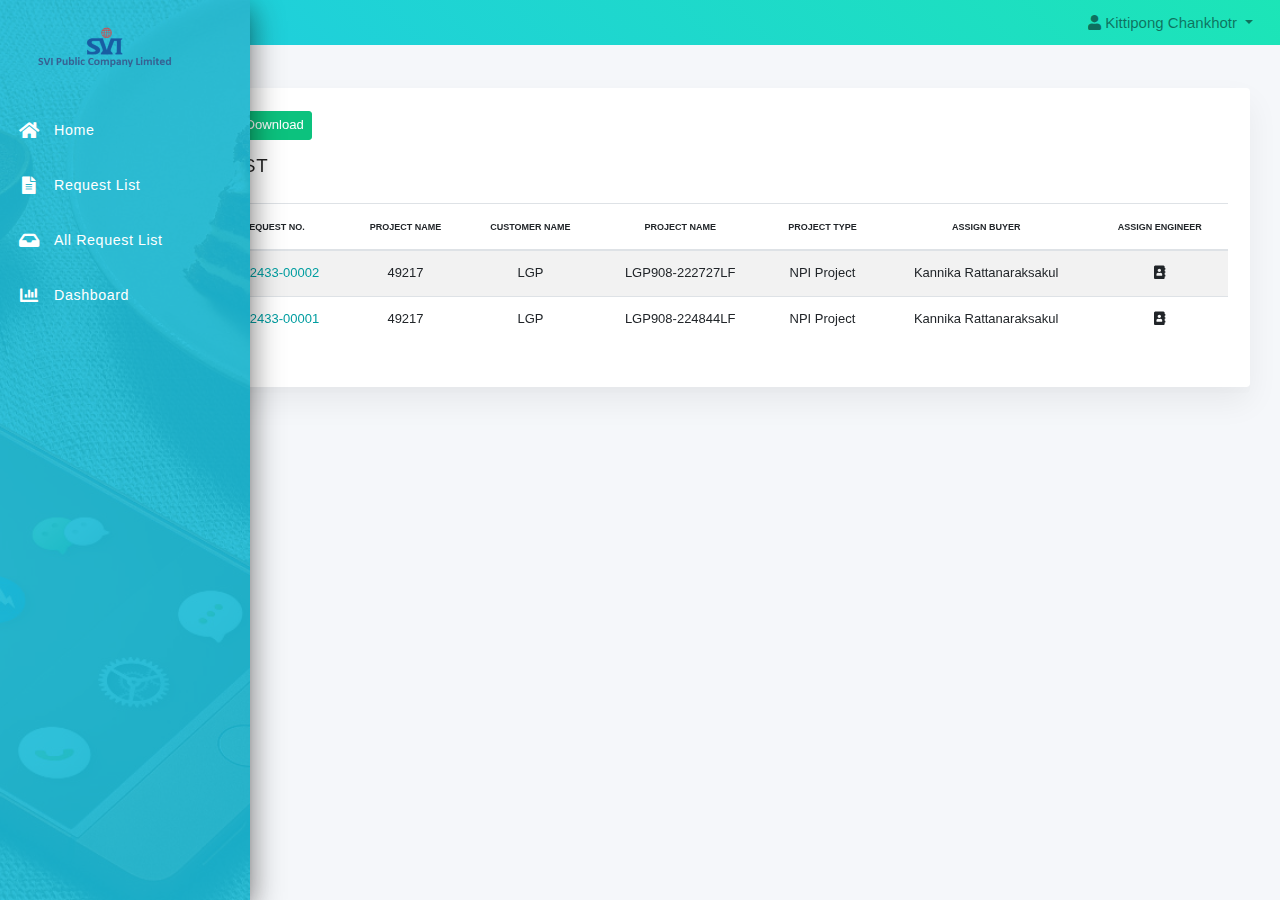
<file: template/NPI.html>
<!DOCTYPE html>
<html lang="en" class="loading">
  <!-- BEGIN : Head-->
  <head>
    <title>E Ticket : NPI List</title> 
    <meta http-equiv="Content-Type" content="text/html; charset=UTF-8">
    <meta http-equiv="X-UA-Compatible" content="IE=edge">
    <meta name="viewport" content="width=device-width, initial-scale=1.0, user-scalable=0, minimal-ui">
    <meta name="description" content="MIS Request">
    <meta name="author" content="Forderson">
    <meta name="apple-mobile-web-app-capable" content="yes">
    <meta name="apple-touch-fullscreen" content="yes">
    <meta name="apple-mobile-web-app-status-bar-style" content="default">
    <link rel="shortcut icon" href="../img/logo_ticket.ico">
    <!-- <script src="../js/jquery.min.js"></script>
    <script src="../js/jquery.dataTables.min.js"></script>
    <link rel="stylesheet" type="text/css" href="../css/jquery.dataTables.min.css"> -->
    <link rel="stylesheet" type="text/css" href="../css/style.min.css">
    <link rel="stylesheet" type="text/css" href="../css/style.css">
    <link rel="stylesheet" type="text/css" href="../css/font-awesome.min.css">
    <link rel="stylesheet" type="text/css" href="../css/perfect-scrollbar.min.css">
    <link rel="stylesheet" type="text/css" href="../css/prism.min.css">
    <link rel="stylesheet" type="text/css" href="../css/app.css">
    <link rel="stylesheet" href="https://cdnjs.cloudflare.com/ajax/libs/font-awesome/5.15.3/css/all.min.css" />

    <style>
      .input-sm {
        height: 30px;
        padding: 5px 10px;
        font-size: 12px;
        line-height: 1.5;
        border-radius: 3px;
      }

      .col-form-label {
        color: black;
        font-size: 12px;
      }

      .top-buffer {
        margin-top: 10px;
      }

      .top-buffer2 {
        margin-top: 20px;
      }

      .top-buffer3 {
        margin-top: 5px;
      }

      .top-buffer4 {
        margin-top: 15px;
      }

      .file-upload__label {
        background-color: rgba(39, 158, 238, 0.9);
        border-radius: 10px;
        color: #000;
        font-size: 16px;
      
        padding: 7.5px 10px;
        cursor: pointer;
        outline: none;
      
        pointer-events: none;
        position: absolute;
        text-align: center;
        top: 50%;
        -moz-transform: translate(-50%, -50%);
        -webkit-transform: translate(-50%, -50%);
        transform: translate(-50%, -50%);
        -webkit-user-select: none;
        white-space: nowrap;
        width: 100%;
      }

      .file-upload__input {
        bottom: 0;
        color: transparent;
        cursor: pointer;
        height: 100%;
        left: 0;
        opacity: 0;
        position: absolute;
        right: 0;
        top: 0;
        width: 100%;
      }
    </style>

  </head>
  <body data-col="2-columns" class=" 2-columns ">
    <div id="cover-spin"></div>
      <div class="wrapper nav-collapsed menu-collapsed">
        <div data-active-color="white" data-background-color="info" data-image="../img/06.jpg" class="app-sidebar">
          <div class="sidebar-header">
            <div class="logo clearfix"><a href="/home" class="logo-text float-left">
              <span class="text align-middle"><img src="../img/logo.png"/></span></a>
            </div>
          </div>
          <div class="sidebar-content ">
            <div class="nav-container">
              <ul id="main-menu-navigation" data-menu="menu-navigation" data-scroll-to-active="true" class="navigation navigation-main">
                <li class=" nav-item">
                  <a href="#">
                    <i class="fas fa-home"></i>
                    <span data-i18n="" class="menu-title">Home </span>
                  </a>
                </li>
                <li class=" nav-item">
                  <a href="NPI.html">
                    <i class="fas fa-file-text"></i>
                    <span data-i18n="" class="menu-title">Request List</span>
                  </a>
                </li>
                <li class=" nav-item">
                  <a href="NPI.html">
                    <i class="fa fa-inbox" aria-hidden="true"></i>
                    <span data-i18n="" class="menu-title">All Request List</span>
                  </a>
                </li>
                <li class=" nav-item">
                  <a href="NPIdashboard.html">
                      <i class="fa fa-bar-chart" aria-hidden="true"></i>
                      <span data-i18n="" class="menu-title">Dashboard</span>
                  </a>
                </li>
              </ul>
            </div>
          </div>
          <div class="sidebar-background">
          </div>
        </div>
        <nav class="navbar navbar-expand-lg navbar-light header-navbar toggle fixed-top gradient-back-to-earth" style="padding-top: 0px;padding-bottom: 0px;">
          <div class="container-fluid">
            <div class="navbar-header">
              <button type="button" data-toggle="collapse" class="navbar-toggle d-lg-none float-left">
                <span class="sr-only">Toggle navigation</span>
                <span class="icon-bar"></span>
                <span class="icon-bar"></span>
                <span class="icon-bar"></span>
              </button>
              <span class="d-lg-none navbar-right navbar-collapse-toggle">
                <a aria-controls="navbarSupportedContent" href="javascript:;" class="open-navbar-container black">
                  <i class="ft-more-vertical"></i>
                </a>
              </span>
            </div>
            <div class="navbar-container">
              <div id="navbarSupportedContent" class="collapse navbar-collapse">
                <ul class="navbar-nav">
                  <li class="dropdown nav-item">
                    <a id="dropdownBasic3" href="#" data-toggle="dropdown" class="nav-link position-relative dropdown-toggle">
                      <i class="fas fa-user"></i>
                      <b>Kittipong Chankhotr</b>  
                    </a>
                    <div ngbdropdownmenu="" aria-labelledby="dropdownBasic3" class="dropdown-menu text-left dropdown-menu-right">
                      <a href="/logout" class="dropdown-item">
                        <i class="fas fa-power-off mr-2"></i>
                        <span>Logout</span>
                      </a>
                    </div>
                  </li>
                </ul>
              </div>
            </div>
          </div>
        </nav>
        <div class="main-panel">
          <div class="main-content">
            <div class="content-wrapper" style="margin-top: 70px">
                <section id="mylist">
                  <div class="row">
                    <div class="col-12">
                      <div class="card">
                        <div class="card-header">
                          <a href="NPIrequester.html" class="btn btn-sm btn-success" id="new_open">
                            <i class="fa fa-plus"></i> Add Request </a>
                          <div class="btn btn-sm btn-success" id="export">
                            <i class="fa fa-file-excel-o "></i> Download
                          </div>
                          <h4 class="card-title"><i class="fa fa-globe"></i> My Request</h4>
                        </div>
                        <div class="card-content">
                          <div class="card-body card-dashboard table-responsive">
                            <table id="NPITable" class="table table-striped w-100 display" style="font-size: 13px; width: 100%;">
                              <thead>
                                 <tr style="text-align: center">
                                    <th colspan="2">Status</th>
                                    <th>Request No.</th>
                                    <th>Project Name</th>
                                    <th>Customer Name</th>
                                    <th>Project Name</th>
                                    <th>Project Type</th>
                                    <th>Assign Buyer</th>
                                    <th>Assign Engineer</th>
                                 </tr>
                              </thead>
                              <tbody>
                                 <tr style="text-align: center">
                                    <td colspan="2">Pending</td>
                                    <td><a href="NPIapproval.html">NPI2433-00002</a></td>
                                    <td>49217</td>
                                    <td>LGP</td>
                                    <td>LGP908-222727LF</td>
                                    <td>NPI Project</td>
                                    <td>Kannika Rattanaraksakul</td>
                                    <td class=" text-center"><a class="fa fa-address-book list" data-toggle="modal" data-target="#history_modal2"></a></td>
                                 </tr>
                                 <tr style="text-align: center">
                                    <td colspan="2">Assign</td>
                                    <td><a href="#">NPI2433-00001</a></td>
                                    <td>49217</td>
                                    <td>LGP</td>
                                    <td>LGP908-224844LF</td>
                                    <td>NPI Project</td>
                                    <td>Kannika Rattanaraksakul</td>
                                    <td class=" text-center"><a class="fa fa-address-book list" data-toggle="modal" data-target="#history_modal1"></a></td>
                                 </tr>
                              </tbody>
                           </table>
                          </div>
                        </div>
                      </div>
                    </div>
                  </div>
                </section>
            </div>
          </div>
        </div>
      </div>
    </div>

    <div class="modal fade" id="history_modal1" tabindex="-1" aria-labelledby="history_modal1Label" aria-hidden="true">
      <div class="modal-dialog">
        <div class="modal-content">
          <div class="modal-header">
            <h5 class="modal-title" id="labelModalLabel">APPROVER</h5>
            <button type="button" class="close" data-dismiss="modal" aria-label="Close" id="closehistory">
            <span aria-hidden="true">&times;</span>
            </button>
          </div>
          <div class="modal-body">
              <table id="npi2Table" style="width: 100%;" class="table table-striped table-hover table-bordered nowrap w-100">
                <thead>
                    <tr>
                      <th class="text-center">NPI Engineer.:</th>
                      <th class="text-center">Status</th>
                    </tr>
                </thead>
                <tbody>
                  <tr>
                    <td>Songklod boonsuwanchot</td>
                    <td>Assign</td>
                  </tr>
                </tbody>
              </table>
          </div>
          <div class="modal-footer">
            <button type="button" class="btn btn-secondary" id="closelabel" data-dismiss="modal">CLOSE</button>
          </div>
        </div>
      </div>
    </div>

    <div class="modal fade" id="history_modal2" tabindex="-1" aria-labelledby="history_modal2Label" aria-hidden="true">
      <div class="modal-dialog">
        <div class="modal-content">
          <div class="modal-header">
            <h5 class="modal-title" id="labelModalLabel">APPROVER</h5>
            <button type="button" class="close" data-dismiss="modal" aria-label="Close" id="closehistory">
            <span aria-hidden="true">&times;</span>
            </button>
          </div>
          <div class="modal-body">
              <table id="npi2Table" style="width: 100%;" class="table table-striped table-hover table-bordered nowrap w-100">
                <thead>
                    <tr>
                      <th class="text-center">NPI Engineer.:</th>
                      <th class="text-center">Status</th>
                    </tr>
                </thead>
                <tbody>
                  <tr>
                    <td>Songklod boonsuwanchot</td>
                    <td>Pending</td>
                  </tr>
                </tbody>
              </table>
          </div>
          <div class="modal-footer">
            <button type="button" class="btn btn-secondary" id="closelabel" data-dismiss="modal">CLOSE</button>
          </div>
        </div>
      </div>
    </div>

    <script src="../js/jquery-3.2.1.min.js" type="text/javascript"></script>
    <script src="../js/popper.min.js" type="text/javascript"></script>
    <script src="../js/bootstrap.min.js" type="text/javascript"></script>
    <script src="../js/perfect-scrollbar.jquery.min.js" type="text/javascript"></script>
    <script src="../js/prism.min.js" type="text/javascript"></script>
    <script src="../js/jquery.matchHeight-min.js" type="text/javascript"></script>
    <script src="../js/screenfull.min.js" type="text/javascript"></script>
    <script src="../js/pace.min.js" type="text/javascript"></script>
    <script src="../js/app-sidebar.js" type="text/javascript"></script>
    <script src="../js/notification-sidebar.js" type="text/javascript"></script>
    <script src="../js/customizer.js" type="text/javascript"></script>

    <script>
      $(document).ready(function () {
        $("#NPITable").DataTable();
      });

      document.addEventListener('DOMContentLoaded', (event) => {
        const today = new Date().toISOString().split('T')[0];
        document.querySelectorAll('input[type="date"]').forEach(input => {
          input.value = today;
        });
      });
    </script>
  </body>
</html>
</file>
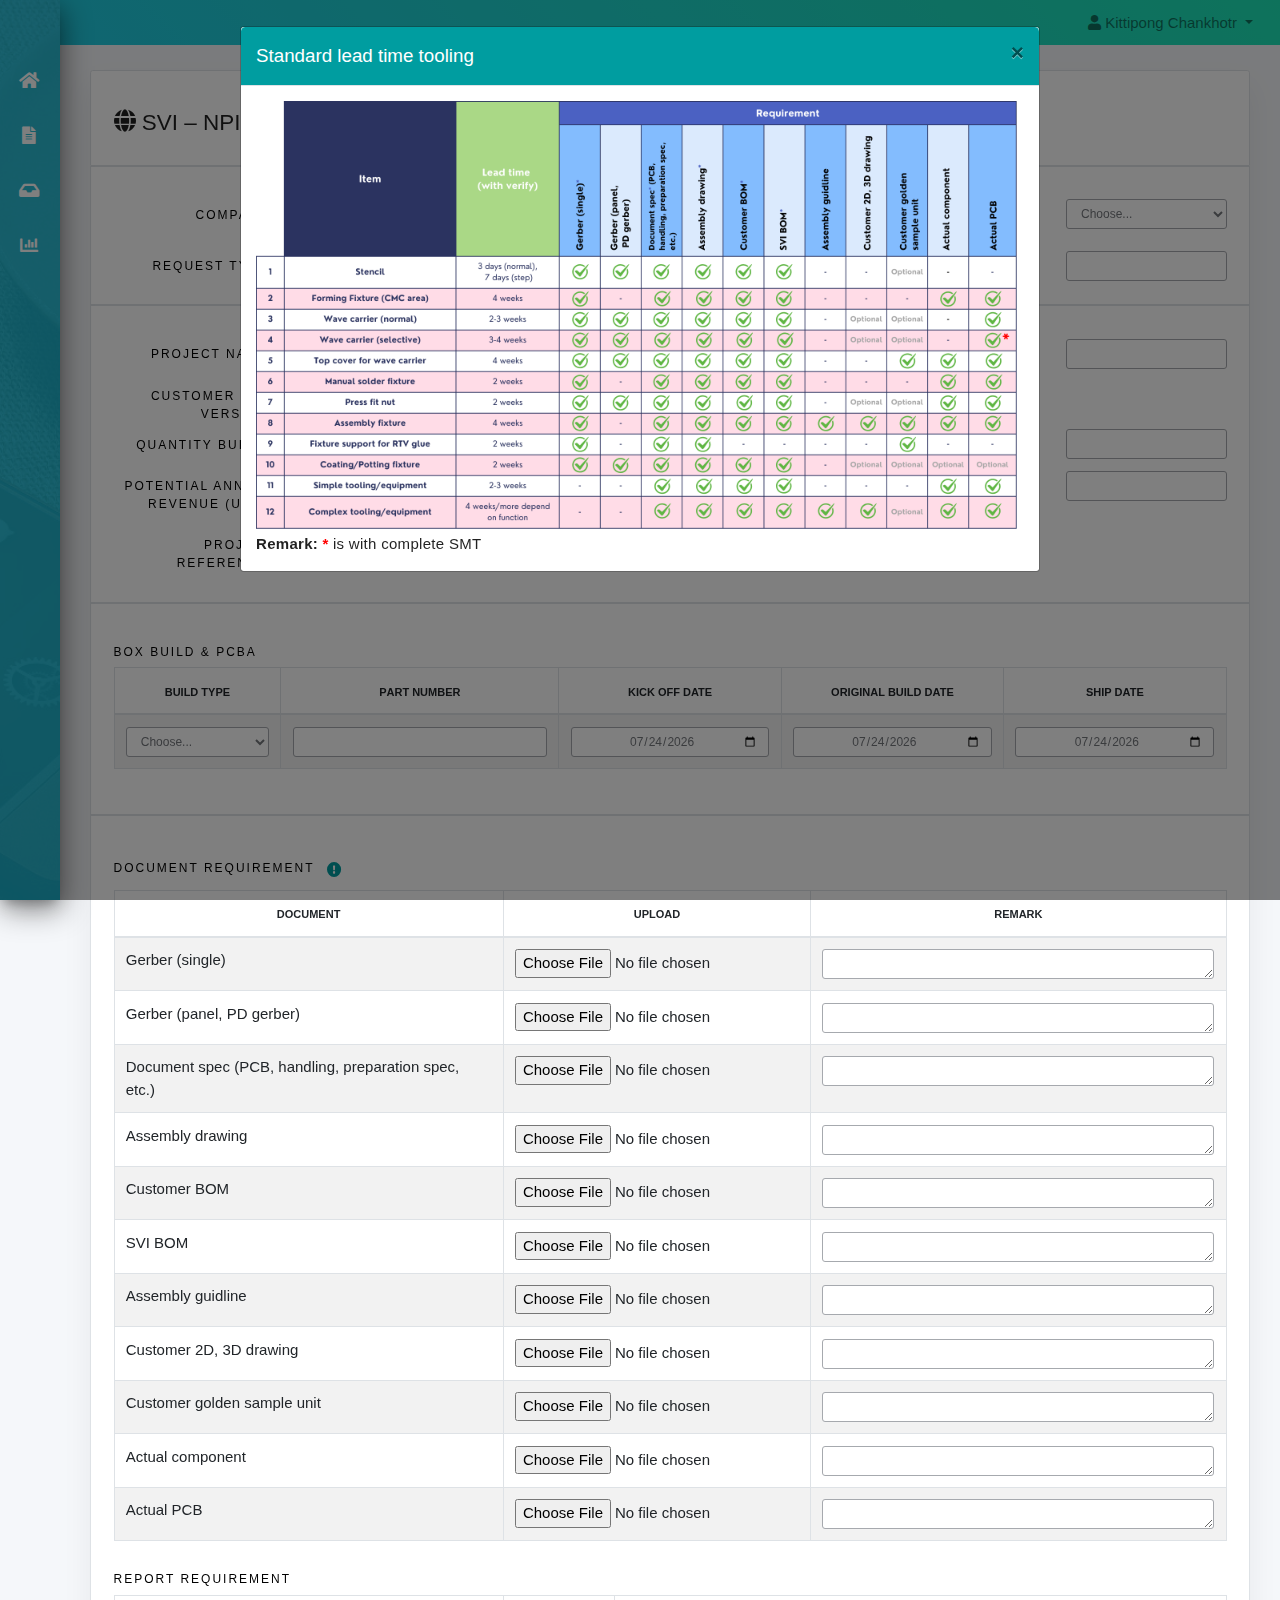
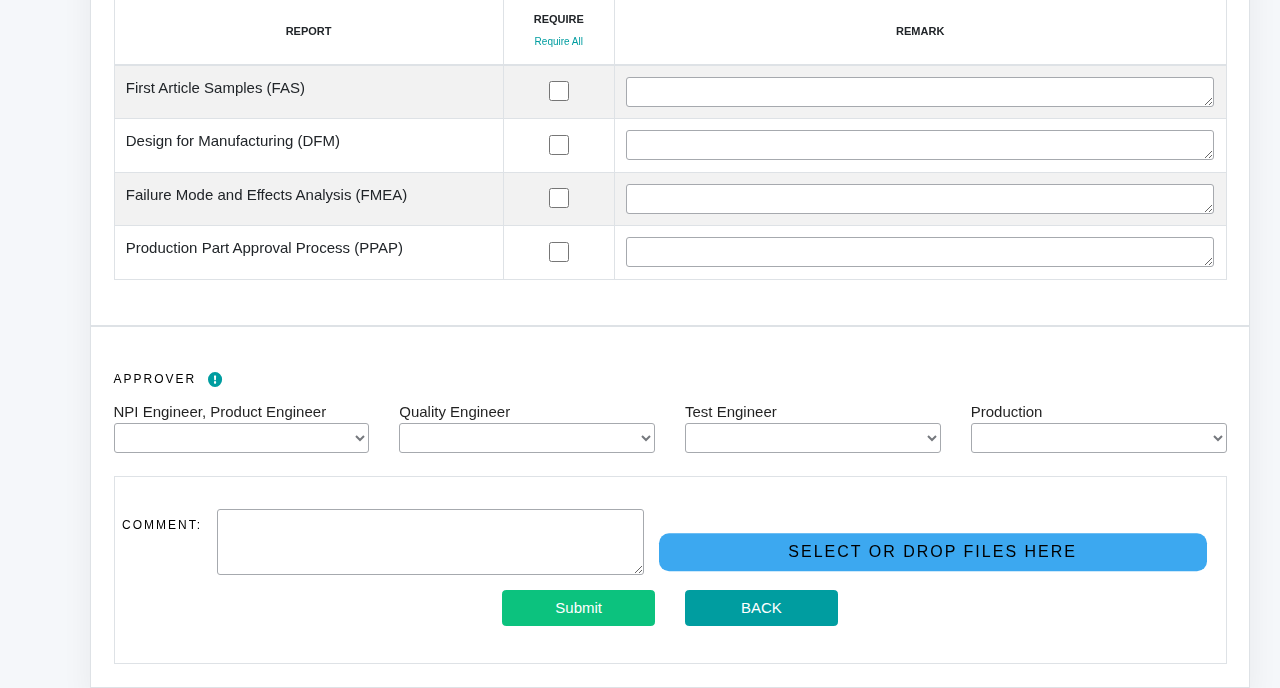
<file: template/NPIrequester.html>
<!DOCTYPE html>
<html lang="en" class="loading">
  <!-- BEGIN : Head-->
  <head>
    <title>E Ticket : NPI Request</title> 
    <meta http-equiv="Content-Type" content="text/html; charset=UTF-8">
    <meta http-equiv="X-UA-Compatible" content="IE=edge">
    <meta name="viewport" content="width=device-width, initial-scale=1.0, user-scalable=0, minimal-ui">
    <meta name="description" content="MIS Request">
    <meta name="author" content="Forderson">
    <meta name="apple-mobile-web-app-capable" content="yes">
    <meta name="apple-touch-fullscreen" content="yes">
    <meta name="apple-mobile-web-app-status-bar-style" content="default">
    <link rel="shortcut icon" href="../img/logo_ticket.ico">
    <link rel="stylesheet" type="text/css" href="../css/style.min.css">
    <link rel="stylesheet" type="text/css" href="../css/style.css">
    <link rel="stylesheet" type="text/css" href="../css/font-awesome.min.css">
    <link rel="stylesheet" type="text/css" href="../css/perfect-scrollbar.min.css">
    <link rel="stylesheet" type="text/css" href="../css/prism.min.css">
    <link rel="stylesheet" type="text/css" href="../css/app.css">
    <link rel="stylesheet" href="https://cdnjs.cloudflare.com/ajax/libs/font-awesome/5.15.3/css/all.min.css" />

    <style>
      .input-sm {
        height: 30px;
        padding: 5px 10px;
        font-size: 12px;
        line-height: 1.5;
        border-radius: 3px;
      }

      .col-form-label {
        color: black;
        font-size: 12px;
      }

      .top-buffer {
        margin-top: 10px;
      }

      .top-buffer2 {
        margin-top: 20px;
      }

      .top-buffer3 {
        margin-top: 5px;
      }

      .top-buffer4 {
        margin-top: 15px;
      }

      .file-upload__label {
        background-color: rgba(39, 158, 238, 0.9);
        border-radius: 10px;
        color: #000;
        font-size: 16px;
      
        padding: 7.5px 10px;
        cursor: pointer;
        outline: none;
      
        pointer-events: none;
        position: absolute;
        text-align: center;
        top: 50%;
        -moz-transform: translate(-50%, -50%);
        -webkit-transform: translate(-50%, -50%);
        transform: translate(-50%, -50%);
        -webkit-user-select: none;
        white-space: nowrap;
        width: 100%;
      }

      .file-upload__input {
        bottom: 0;
        color: transparent;
        cursor: pointer;
        height: 100%;
        left: 0;
        opacity: 0;
        position: absolute;
        right: 0;
        top: 0;
        width: 100%;
      }

      .custom-checkbox {
        width: 20px; 
        height: 20px; 
        cursor: pointer; 
        border: 2px solid #000; 
        accent-color: #009DA0; 
      }

      .custom-checkbox:checked {
        background-color: #009DA0; 
        border-color: #009DA0; 
      }

      input[type="date"], input[type="time"], input[type="datetime-local"], input[type="month"]{
                text-align: center;
      }
    </style>

  </head>
  <body data-col="2-columns" class=" 2-columns ">
    <div id="cover-spin"></div>
      <div class="wrapper nav-collapsed menu-collapsed">
        <div data-active-color="white" data-background-color="info" data-image="../img/06.jpg" class="app-sidebar">
          <div class="sidebar-header">
            <div class="logo clearfix"><a href="/home" class="logo-text float-left">
              <span class="text align-middle"><img src="../img/logo.png"/></span></a>
            </div>
          </div>
          <div class="sidebar-content ">
            <div class="nav-container">
              <ul id="main-menu-navigation" data-menu="menu-navigation" data-scroll-to-active="true" class="navigation navigation-main">
                <li class=" nav-item">
                  <a href="#">
                    <i class="fas fa-home"></i>
                    <span data-i18n="" class="menu-title">Home </span>
                  </a>
                </li>
                <li class=" nav-item">
                  <a href="NPI.html">
                    <i class="fas fa-file-text"></i>
                    <span data-i18n="" class="menu-title">Request List</span>
                  </a>
                </li>
                <li class=" nav-item">
                  <a href="NPI.html">
                    <i class="fa fa-inbox" aria-hidden="true"></i>
                    <span data-i18n="" class="menu-title">All Request List</span>
                  </a>
                </li>
                <li class=" nav-item">
                  <a href="NPIdashboard.html">
                      <i class="fa fa-bar-chart" aria-hidden="true"></i>
                      <span data-i18n="" class="menu-title">Dashboard</span>
                  </a>
                </li>
              </ul>
            </div>
          </div>
          <div class="sidebar-background">
          </div>
        </div>
        <nav class="navbar navbar-expand-lg navbar-light header-navbar toggle fixed-top gradient-back-to-earth" style="padding-top: 0px;padding-bottom: 0px;">
          <div class="container-fluid">
            <div class="navbar-header">
              <button type="button" data-toggle="collapse" class="navbar-toggle d-lg-none float-left">
                <span class="sr-only">Toggle navigation</span>
                <span class="icon-bar"></span>
                <span class="icon-bar"></span>
                <span class="icon-bar"></span>
              </button>
              <span class="d-lg-none navbar-right navbar-collapse-toggle">
                <a aria-controls="navbarSupportedContent" href="javascript:;" class="open-navbar-container black">
                  <i class="ft-more-vertical"></i>
                </a>
              </span>
            </div>
            <div class="navbar-container">
              <div id="navbarSupportedContent" class="collapse navbar-collapse">
                <ul class="navbar-nav">
                  <li class="dropdown nav-item">
                    <a id="dropdownBasic3" href="#" data-toggle="dropdown" class="nav-link position-relative dropdown-toggle">
                      <i class="fas fa-user"></i>
                      <b>Kittipong Chankhotr</b>  
                    </a>
                    <div ngbdropdownmenu="" aria-labelledby="dropdownBasic3" class="dropdown-menu text-left dropdown-menu-right">
                      <a href="/logout" class="dropdown-item">
                        <i class="fas fa-power-off mr-2"></i>
                        <span>Logout</span>
                      </a>
                    </div>
                  </li>
                </ul>
              </div>
            </div>
          </div>
        </nav>
        <div class="main-panel">
          <div class="main-content">
            <div class="content-wrapper" style="margin-top: 70px">
              <form method="post" action="/api_NPIrequester_save/" enctype="multipart/form-data">
                  <input type="hidden" name="csrfmiddlewaretoken" value="r9aGeWUf5QJre3qM0T9rzo21b3rBSzLNToekYDKrHU2HuDutXJjtZiGRB9tapDoW">
                <div class="card">
                  <div class="card-header border">
                    <h4><i class="fa fa-globe"></i> <b>SVI – NPI Requisition</b>
                      <a href="NPI.html">
                        <button type="button" class="btn btn-primary input-sm top-buffer4"> Back </button>
                      </a>
                    </h4>
                  </div>
                  <div class="card-body border  responsive">
                    <div class="form-body">
                      <div class="row top-buffer">
                        <div class="col-xl-2" align="right"><label class="col-form-label">Company:</label></div>
                        <div class="col-xl-2">
                          <select required class="form-control input-sm" id="CompanyNIP" name="CompanyNIP">
                            <option value="">Choose...</option>
                            <option value="18">SVI2</option>
                            <option value="19">SEC1</option>
                          </select>
                        </div>
                        <div class="col-xl-2" align="right"><label class="col-form-label">BU:</label></div>
                        <div class="col-xl-2">
                          <select required class="form-control input-sm" name="BU" id="BU">
                            <option value="">Choose...</option>
                            <option value="20">BD</option>
                            <option value="21">BU1</option>
                            <option value="22">BU2</option>
                            <option value="23">BU3</option>
                          </select>
                        </div>
                        <div class="col-xl-2" align="right"><label class="col-form-label">CFT:</label></div>
                        <div class="col-xl-2">
                          <select required class="form-control input-sm" name="CFT" id="CFT">
                            <option value="">Choose...</option>
                            <option value="24">CFT1</option>
                            <option value="25">CFT2</option>
                            <option value="26">CFT3</option>
                            <option value="27">CFT4</option>
                          </select>
                        </div>
                      </div>
                      <div class="row top-buffer2">
                        <div class="col-xl-2" align="right"><label class="col-form-label">Request Type:</label></div>
                        <div class="col-xl-2">
                          <select required class="form-control input-sm" name="RequestType" id="RequestType">
                            <option value="">Choose...</option>
                            <option value="Other">Other</option>
                            <option value="Engineering">Engineering</option>
                            <option value="Materials &amp; Engineering">Materials &amp; Engineering</option>
                          </select>
                        </div>
                        <div class="col-xl-2" align="right"><label class="col-form-label">Project Type:</label></div>
                        <div class="col-xl-2">
                          <select required class="form-control input-sm" name="ProjectType" id="ProjectType">
                            <option value="">Choose...</option>
                            <option value="30">NPI Project</option>
                            <option value="31">Other.</option>
                          </select>
                        </div>
                        <div class="col-xl-2" align="right"><label class="col-form-label">Customer Name:</label></div>
                        <div class="col-xl-2">
                          <input required type="text" class="form-control input-sm" name="CustomerName" id="CustomerName" placeholder="">
                        </div>
                      </div>
                    </div>
                  </div>
                  <!-- END ROW 1 -->
                  <div class="card-body border responsive">
                    <div class="card-content">
                      <div class="row top-buffer">
                        <div class="col-xl-2" align="right"><label class="col-form-label">Project Name:</label></div>
                        <div class="col-xl-2"> <input required type="text" class="form-control input-sm" id="Project" name="Project"placeholder=""></div>
                        <div class="col-xl-2" align="right"> <label class="col-form-label">Application Name:</label></div>
                        <div class="col-xl-2"><input required type="text" class="form-control input-sm" name="Application"id="Application" placeholder=""></div>
                        <div class="col-xl-2" align="right"><label class="col-form-label">Description:</label></div>
                        <div class="col-xl-2"> <input required type="text" class="form-control input-sm" id="Description" name="Description"placeholder=""></div>
                      </div>
                      <div class="row top-buffer">
                        <div class="col-xl-2" align="right"> <label class="col-form-label">Customer BOM Version:</label></div>
                        <div class="col-xl-2"> <input required type="text" class="form-control input-sm" name="BOM" id="BOM" placeholder=""></div>
                        <div class="col-xl-2" align="right"> <label class="col-form-label">NPI Gate:</label></div>
                        <div class="col-xl-2"> 
                          <select required class="form-control input-sm" name="NPI_Gate" id="NPI_Gate">
                            <option value="">Choose...</option>
                            <option value="FA">FA</option>
                            <option value="Prototype">Prototype</option>
                            <option value="Mass">Mass</option>
                          </select>
                        </div>
                        <!-- <div class="col-xl-2" align="right"> <label class="col-form-label">Build Type:</label></div>
                        <div class="col-xl-2"> 
                          <select required class="form-control input-sm" name="Build_Type" id="Build_Type">
                            <option value="">Choose...</option>
                            <option value="PCBA">PCBA</option>
                            <option value="Box Build">Box Build</option>
                            <option value="Sparepart">Sparepart</option>
                          </select>
                        </div> -->
                      </div>
                      <div class="row">
                        <div class="col-xl-2" align="right"><label class="col-form-label">Quantity Build :</label></div>
                        <div class="col-xl-2"><input required type="text" class="form-control input-sm" name="Quantity" id="Quantity" placeholder=""></div>
                        <div class="col-xl-2" align="right"><label class="col-form-label">TAM(USD) :</label></div>
                        <div class="col-xl-2"><input required type="text" class="form-control input-sm" name="TAM" id="TAM" placeholder=""></div>
                        <div class="col-xl-2" align="right"><label class="col-form-label">Customer Grade:</label></div>
                        <div class="col-xl-2"><input required type="text" maxlength="15" class="form-control input-sm" name="Grade" id="Grade" placeholder=""></div>
                      </div>
                      <div class="row top-buffer">
                        <div class="col-xl-2" align="right"> <label class="col-form-label" id="PAR">Potential Annual Revenue (USD):</label></div>
                        <div class="col-xl-2"><input required type="text" class="form-control input-sm" name="PARUSD" id="PARUSD" placeholder=""></div>
                        <div class="col-xl-2" align="right"><label class="col-form-label" id="EAU">Estimate Annual Usage (Qty.):</label></div>
                        <div class="col-xl-2"><input required type="text" class="form-control input-sm" name="EAUQTY" id="EAUQTY" placeholder=""></div>
                        <div class="col-xl-2" align="right"> <label class="col-form-label">Unit Price(USD):</label></div>
                        <div class="col-xl-2"><input required type="text" class="form-control input-sm" name="UnitPrice" id="UnitPrice" placeholder=""></div>
                      </div>
                      <div class="row top-buffer">
                        <!-- <div class="col-xl-2 responsible" align="right">
                          <label class="col-form-label">Responsible by Engineering Team:</label>
                        </div>
                        <div class="col-xl-3 responsible">
                          <select required class="form-control input-sm" name="responsible" id="responsible">
                            <option value="">Choose...</option>
                            <option value="G1 (NPI Engineer Team)">G1 (NPI Engineer Team)</option>
                            <option value="G2 (Sustaining Engineer Team)">G2 (Sustaining Engineer Team)</option>
                          </select>
                        </div> -->
                        <div class="col-xl-2" align="right"> <label class="col-form-label">Project reference:</label></div>
                        <div class="col-xl-2"><input required type="text" class="form-control input-sm" name="UnitPrice" id="UnitPrice" placeholder="optional"></div>
                      </div>
                    </div>
                  </div>
                  <!-- END ROW 2 -->
                  <!-- <div class="card-body border responsive">
                    <button type="button" id="addRow" class="btn btn-sm btn-primary"><i class="fa fa-plus"></i></button>
                    <button type="button" id="deleterow" class="btn btn-sm btn-danger"><i class="fa fa-minus"></i></button>
                    <div class="row table-responsive-sm">
                      <div class="col-sm-12 col-xl-6">
                        <label class="col-form-label">BOX BUILD & PCBA</label>
                        <table id="npiTable" class="table table-striped table-hover table-bordered nowrap w-100">
                          <thead>
                            <tr>
                              <th class="text-center" style="width: 30%;">
                                BOX Build Part Number
                              </th>
                              <th class="text-center" style="width: 30%;">
                                PCBBA Part Number
                              </th>
                              <th class="text-center" style="width: 30%;">
                                Description
                              </th>
                            </tr>
                          </thead>
                        </table>
                      </div>
                      <div class="col-sm-12 col-xl-6">
                        <label class="col-form-label">NPI Production Plan</label>
                        <table id="npi2Table_design" class="table table-striped table-hover table-bordered nowrap w-100">
                          <thead>
                            <tr>
                              <th class="text-center">Build Type</th>
                              <th class="text-center" style="width: 20%;">Date</th>
                              <th class="text-center" style="width: 20%;">Work <br> Week</th>
                            </tr>
                          </thead>
                        </table>
                      </div>
                    </div>
                  </div> -->
                  <!-- END ROW 3 -->
                  <div class="card-body border">
                    <div class="row top-buffer">
                      <div class="col-sm-12 col-xl-12">
                        <label class="col-form-label">BOX BUILD & PCBA</label>
                        <table id="doc_req" class="table table-striped table-hover table-bordered nowrap w-100">
                          <thead>
                            <tr>
                              <!-- <th class="text-center" style="width: 35%;">BOX Build Part Number</th> -->
                              <!-- <th class="text-center" style="width: 35%;">PCBA Part Number</th> -->
                              <th class="text-center" style="width: 15%;">Build Type</th>
                              <th class="text-center">Part Number</th>
                              <th class="text-center" style="width: 20%;">Kick off date</th>
                              <th class="text-center" style="width: 20%;">Original build date</th>
                              <th class="text-center" style="width: 20%;">Ship date</th>
                            </tr>
                          </thead>
                          <tbody>
                            <tr>
                              <!-- <td class="text-center"><input required name="box" maxlength="30"  type="text"  class="form-control input-sm"></td> -->
                              <!-- <td class="text-center"><input required name="pcbba" maxlength="30"  type="text"  class="form-control input-sm"></td> -->
                              <td class="text-center">
                                <select required class="form-control input-sm" name="Build_Type" id="Build_Type">
                                  <option value="">Choose...</option>
                                  <option value="PCBA">PCBA</option>
                                  <option value="Box Build">Box Build</option>
                                  <option value="Sparepart">Sparepart</option>
                                </select>
                              </td>
                              <td class="text-center"><input required name="part_number" maxlength="30"  type="text"  class="form-control input-sm"></td>
                              <td class="text-center"><input required name="kick_off_date" id="kick_off_date" type="date" class="form-control input-sm"></td>
                              <td class="text-center"><input required name="original_build_date" id="original_build_date" type="date" class="form-control input-sm"></td>
                              <td class="text-center"><input required name="ship_date" id="ship_date" type="date" class="form-control input-sm"></td>
                            </tr>
                          </tbody>
                        </table>
                      </div>
                    </div>
                  </div>
                  <div class="card-body border">
                    <div class="row top-buffer">
                      <div class="col-sm-12 col-xl-12">
                        <label class="col-form-label">DOCUMENT REQUIREMENT<i class="fa fa-exclamation-circle btn" type="button" data-toggle="modal" data-target="#announcementModal" style="color:#009DA0"></i></label>
                        <table id="doc_req" class="table table-striped table-hover table-bordered nowrap w-100">
                          <thead>
                            <tr>
                              <th class="text-center" style="width: 35%;">Document</th>
                              <!-- <th class="text-center" style="width: 10%;">Require</th> -->
                              <th class="text-center" style="width: 10%;">Upload</th>
                              <th class="text-center">Remark</th>
                            </tr>
                          </thead>
                          <tbody>
                            <tr>
                              <td>Gerber (single)</td>
                              <!-- <td class="text-center"><div class="form-check"><input class="form-check-input" type="checkbox" id="gerber1_doc" name="gerber1_doc"></div></td> -->
                              <td><input type="file" id="gerber1_formFile" name="gerber1_formFile"></td>
                              <td><textarea class="form-control input-sm" rows="1" name='gerber1_remark' id="gerber1_remark"></textarea></td>
                            </tr>
                            <tr>
                              <td>Gerber (panel, PD gerber)</td>
                              <!-- <td class="text-center"><div class="form-check"><input class="form-check-input" type="checkbox" id="gerber2_doc" name="gerber2_doc"></div></td> -->
                              <td><input type="file" id="gerber2_formFile" name="gerber2_formFile"></td>
                              <td><textarea class="form-control input-sm" rows="1" name='gerber2_remark' id="gerber2_remark"></textarea></td>
                            </tr>
                            <tr>
                              <td>Document spec (PCB, handling, preparation spec, etc.)</td>
                              <!-- <td class="text-center"><div class="form-check"><input class="form-check-input" type="checkbox" id="document_spec_doc" name="document_spec_doc"></div></td> -->
                              <td><input type="file" id="document_spec_formFile"></td>
                              <td><textarea class="form-control input-sm" rows="1" name='document_spec_remark' id="document_spec_remark"></textarea></td>
                            </tr>
                            <tr>
                              <td>Assembly drawing</td>
                              <!-- <td class="text-center"><div class="form-check"><input class="form-check-input" type="checkbox" id="assembly_drawing_doc" name="assembly_drawing_doc"></div></td> -->
                              <td><input type="file" id="assembly_drawing_doc_formFile" name="assembly_drawing_doc_formFile"></td>
                              <td><textarea class="form-control input-sm" rows="1" name='assembly_drawing_doc_remark' id="assembly_drawing_doc_remark"></textarea></td>
                            </tr>
                            <tr>
                              <td>Customer BOM</td>
                              <!-- <td class="text-center"><div class="form-check"><input class="form-check-input" type="checkbox" id="customer_bom_doc" name="customer_bom_doc"></div></td> -->
                              <td><input type="file" id="customer_bom_formFile" name="customer_bom_formFile"></td>
                              <td><textarea class="form-control input-sm" rows="1" name='customer_bom_remark' id="customer_bom_remark"></textarea></td>
                            </tr>
                            <tr>
                              <td>SVI BOM</td>
                              <!-- <td class="text-center"><div class="form-check"><input class="form-check-input" type="checkbox" id="svi_bom_doc" name="svi_bom_doc"></div></td> -->
                              <td><input type="file" id="svi_bom_formFile" name="svi_bom_formFile"></td>
                              <td><textarea class="form-control input-sm" rows="1" name='svi_bom_remark' id="svi_bom_remark"></textarea></td>
                            </tr>
                            <tr>
                              <td>Assembly guidline</td>
                              <!-- <td class="text-center"><div class="form-check"><input class="form-check-input" type="checkbox" id="assembly_guidline_doc" name="assembly_guidline_doc"></div></td> -->
                              <td><input type="file" id="assembly_guidline_formFile" name="assembly_guidline_formFile"></td>
                              <td><textarea class="form-control input-sm" rows="1" name='assembly_guidline_remark' id="assembly_guidline_remark"></textarea></td>
                            </tr>
                            <tr>
                              <td>Customer 2D, 3D drawing</td>
                              <!-- <td class="text-center"><div class="form-check"><input class="form-check-input" type="checkbox" id="customer_drawing_doc" name="customer_drawing_doc"></div></td> -->
                              <td><input type="file" id="customer_drawing_formFile" name="customer_drawing_formFile"></td>
                              <td><textarea class="form-control input-sm" rows="1" name='customer_drawing_remark' id="customer_drawing_remark"></textarea></td>
                            </tr>
                            <tr>
                              <td>Customer golden sample unit</td>
                              <!-- <td class="text-center"><div class="form-check"><input class="form-check-input" type="checkbox" id="ccustomer_golden_sample_unit_doc" name="ccustomer_golden_sample_unit_doc"></div></td> -->
                              <td><input type="file" id="ccustomer_golden_sample_unit_formFile" name="ccustomer_golden_sample_unit_formFile"></td>
                              <td><textarea class="form-control input-sm" rows="1" name='ccustomer_golden_sample_unit_remark' id="ccustomer_golden_sample_unit_remark"></textarea></td>
                            </tr>
                            <tr>
                              <td>Actual component</td>
                              <!-- <td class="text-center"><div class="form-check"><input class="form-check-input" type="checkbox" id="actual_component_doc" name="actual_component_doc"></div></td> -->
                              <td><input type="file" id="actual_component_formFile" name="actual_component_formFile"></td>
                              <td><textarea class="form-control input-sm" rows="1" name='actual_component_remark' id="actual_component_remark"></textarea></td>
                            </tr>
                            <tr>
                              <td>Actual PCB</td>
                              <!-- <td class="text-center"><div class="form-check"><input class="form-check-input" type="checkbox" id="actual_pcb_doc" name="actual_pcb_doc"></div></td> -->
                              <td><input type="file" id="actual_pcb_formFile" name="actual_pcb_formFile"></td>
                              <td><textarea class="form-control input-sm" rows="1" name='actual_pcb_remark' id="actual_pcb_remark"></textarea></td>
                            </tr>
                          </tbody>
                        </table>
                      </div>
                      <div class="col-sm-12 col-xl-12">
                        <label class="col-form-label">REPORT REQUIREMENT</label>
                        <table id="report_req" class="table table-striped table-hover table-bordered nowrap w-100">
                          <thead>
                            <tr>
                              <th class="text-center" style="width: 35%; vertical-align: middle;">Report</th>
                              <th class="text-center" style="width: 10%;">Require <button type="button" class="btn btn-link p-0" id="requireAllBtn" onclick="requireAll()" style=" font-size: 10px; margin-bottom: 0;">Require All</button></th>
                              <!-- <th class="text-center" style="width: 10%;">Upload</th> -->
                              <th class="text-center" style="vertical-align: middle;">Remark</th>
                            </tr>
                          </thead>
                          <tbody>
                            <tr>
                              <td>First Article Samples (FAS)</td>
                              <td class="text-center">
                                <div class="form-check">
                                  <input class="form-check-input custom-checkbox" type="checkbox" id="fas_report" name="fas_report" value="fas_report">
                                </div>
                              </td>                              
                              <!-- <td class="text-center"><input type="file" id="fas_formFile" name="fas_formFile"></td> -->
                              <td class="text-center"><textarea class="form-control input-sm" rows="1" name='fas_remark' id="fas_remark"></textarea></td>
                            </tr>
                            <tr>
                              <td>Design for Manufacturing (DFM)</td>
                              <td class="text-center"><div class="form-check"><input class="form-check-input custom-checkbox" type="checkbox" id="dfm_report" name="dfm_report" value="dfm_report"></div></td>
                              <!-- <td class="text-center"><input type="file" id="dfm_report_formFile" name="dfm_report_formFile"></td> -->
                              <td class="text-center"><textarea class="form-control input-sm" rows="1" name='dfm_report_remark' id="dfm_report_remark"></textarea></td>
                            </tr>
                            <tr>
                              <td>Failure Mode and Effects Analysis (FMEA)</td>
                              <td class="text-center"><div class="form-check"><input class="form-check-input custom-checkbox" type="checkbox" id="fmea_report" name="fmea_report" value="fmea_report"></div></td>
                              <!-- <td class="text-center"><input type="file" id="fmea_formFile" name="fmea_formFile"></td> -->
                              <td class="text-center"><textarea class="form-control input-sm" rows="1" name='fmea_report_remark' id="fmea_report_remark"></textarea></td>
                            </tr>
                            <tr>
                              <td>Production Part Approval Process (PPAP)</td>
                              <td class="text-center"><div class="form-check"><input class="form-check-input custom-checkbox" type="checkbox" id="ppap_report" name="ppap_report" value="ppap_report"></div></td>
                              <!-- <td class="text-center"><input type="file" id="ppap_formFile" name="ppap_formFile"></td> -->
                              <td class="text-center"><textarea class="form-control input-sm" rows="1" name='ppap_report_remark' id="ppap_report_remark"></textarea></td>
                            </tr>
                          </tbody>
                        </table>
                      </div>
                    </div>
                  </div>
                  <!-- END ROW 4 -->
                  <div class="card-body border">
                    <div class="row top-buffer">
                      <div class="col-sm-12 col-xl-12">
                        <label class="col-form-label">Approver<i class="fa fa-exclamation-circle btn" type="button" data-toggle="modal" data-target="#announcementModal" style="color:#009DA0"></i></label>
                        <div class="row">
                          <!-- <div class="col-3"> -->
                            <div class="col-3">
                              NPI Engineer, Product Engineer
                              <select required class="form-control input-sm select2" name="npi_pe_approver"id="npi_pe_approver">
                                <option value=""></option>
                                <option value="34024">RONNAKRIT MONTEWIN</option>
                                <option value="48894">CHUTHARAT KAEW-LUAN</option>
                                <option value="35035">JAMIKORN THAWORNPRASERT</option>
                                <option value="42256">AEKKARIN LOESRABIAB</option>
                                <option value="45367">JIRAPAT DAUNGSUWAN</option>
                                <option value="45366">CHANOKNAT PAOSAKUL</option>
                                <option value="46031">RAPKHWAN WIRIYAPHAP</option>
                                <option value="48568">PATTARODOM RUNGRUANGWONG</option>
                                <option value="48571">ATCHARAPORN YENSUANG</option>
                                <option value="48640">PHATTHARAPHONG FONGPHIKUN</option>
                                <option value="48766">NATTAWAT YOOAON</option>
                                <option value="48862">NATTAKIT SANGHIRUN</option>
                                <option value="35528">SOMCHAI TOME</option>
                                <option value="38946">INTRARAK EIAMTANUNG</option>
                                <option value="40581">RUCHAKORN NONTHIKARN</option>
                                <option value="44906">NARISARA POMMASIT</option>
                                <option value="45883">DUANGNATE TIBOON</option>
                                <option value="37438">KRISADA KENGKHUNTOD</option>
                                <option value="04239">TANACHOTE PANYANAK</option>
                                <option value="44619">PEERA PRACHANBAN</option>
                                <option value="45590">NATHAMON WONGBORH</option>
                                <option value="44911">MONTRI PHANOMNIVATE</option>
                                <option value="50923">NORACHON PIYANUNTAVO</option>
                                <option value="50426">PRATAMAPORN HUTAPHINYO</option>
                                <option value="45450">PORAWEE PHATTHANAAREEKUL</option>
                                <option value="50866">PANITAN PORNSIRISAWEE</option>
                                <option value="27970">PEERAPAT SANGSOONTHORN</option>
                                <option value="44621">MARISA OPASTIPAKORN</option>
                                <option value="42415">KANKANOK KANKOSOL</option>
                                <option value="51561">CHINTANA NAMWONG</option>
                                <option value="51824">TANAWAT SANNUCHITR</option>
                                <option value="29397">SONGKLOD BOONSUWANCHOT</option>
                                <option value="45881">WATCHARAWALEE JANTHONG</option>
                                <option value="51559">PIYAWAT PHETCHANA</option>
                                <option value="51887">NUTTHAKAMOL IAMKAMOL</option>
                                <option value="49837">PITCHADAPA UNPEN</option>
                                <option value="52561">SUWARA JANKAEW</option>
                                <option value="51140">CHUTIKARN NOODAM</option>
                                <option value="51470">DONLAYA KLINBUA</option>
                                <option value="51820">CHANANYANUCH MAITHOG</option>
                                <option value="52972">YOO YINGJAROENPOL</option>
                                <option value="43803">SARANYA PETPHROM</option>
                                <option value="44620">THANYARET KOPOL</option>
                                <option value="50927">AROCHA CHAICHANA</option>
                                <option value="52833">WORRAPAT SEEHABUT</option>
                                <option value="51924">JARUPA SURACHAIDUNGTAVIL</option>
                                <option value="46177">PITIPOL KAEWPRAPAI</option>
                              </select>
                            </div>
                            <div class="col-3">
                              Quality Engineer
                              <select required class="form-control input-sm select2" name="ie_manager_approver"id="ie_manager_approver">
                                <option value=""></option>
                                <option value="05132">MONTREE SUPAPHOL</option>
                              </select>
                            </div>
                            <div class="col-3">
                              Test Engineer
                              <select required class="form-control input-sm select2" name="test_engineer_approver"id="test_engineer_approver">
                                <option value=""></option>
                                <option value="17355">PANUWAT DURNGKUNTHOD</option>
                                <option value="45552">LALITAR THAPORN</option>
                                <option value="51551">APIWAT PROMCHAT</option>
                                <option value="43203">YUTTAPHUM RAUYDEE</option>
                                <option value="40503">THAMRONGSAK UTHAIRAT</option>
                                <option value="43535">WUTTHICHAI LAI-NGAM</option>
                                <option value="40932">WEERACHAI LERTSKULYANGYUEN</option>
                                <option value="49404">THANAPOL SUDSALEE</option>
                                <option value="50015">TECHIT KUNLASETTHAPHA</option>
                                <option value="18328">KITTI JUISRIKAEW</option>
                                <option value="12353">NOPPADOL THIMWONG</option>
                                <option value="17912">SOMPONG SOMBAN</option>
                                <option value="15274">SUTHON SRIVICHIEN</option>
                                <option value="10632">KLONG KEAWCHIMPLEE</option>
                                <option value="49121">KITTIPHOP SOMCHIT</option>
                                <option value="49308">SANYA AMNARTPLUK</option>
                                <option value="49350">PASSAWIT KLUMDANG</option>
                                <option value="49900">KRISANA SEETHONG</option>
                                <option value="15136">SANTI CHAISIRI</option>
                                <option value="48130">KANJ TANSUWONGS</option>
                                <option value="50922">Nattakan Chinnawong</option>
                                <option value="51943">AUKRID THONGPUN</option>
                                <option value="50850">Nattapat Kornkaew</option>
                                <option value="48128">THUNWARAD UTHAICHAI</option>
                                <option value="52731">TANAPOOM SUTTAPUN</option>
                                <option value="10206">VEERAPONG PUKAE</option>
                                <option value="50882">VISARUT CHUNCHATPRASERT</option>
                                <option value="52595">NATTAPONG THONGSRI</option>
                                <option value="45448">PHINYO WICHIEANCHOTE</option>
                                <option value="52737">YADA SARUNYAKUP</option>
                                <option value="46120">PASKON KUBKATOK</option>
                                <option value="48501">BORIBOON PAKDEEKRATHOK</option>
                                <option value="49589">ISAWAN SRINANG</option>
                                <option value="52836">PHURIPAT YANGNGAM</option>
                                <option value="52560">LATTAPON CHUMSRI</option>
                                <option value="46181">KITTISAK PAHINA</option>
                                <option value="53100">NITIPONG KALUMPASUT</option>
                                <option value="52976">PORNTHEP THONGPIROM</option>
                                <option value="53014">PHINYAPAT RODKAEW</option>
                              </select>
                            </div>
                            <div class="col-3">
                              Production
                              <select required class="form-control input-sm select2" name="production_approver"id="production_approver">
                                <option value=""></option>
                                <option value="04863">WEERAWAN SUPAKARNPITTAYAKUL</option>
                                <option value="10619">SUNEE KRIDSANACHANDEE</option>
                                <option value="13513">SUKON SUNGSUWAN</option>
                                <option value="50865">KANITA DEELEARD</option>
                              </select>
                            </div>
                          <!-- </div> -->
                      </div>
                    </div>
                  </div><br>
                  <!-- END ROW 5 -->
                  <div class="card-body border">
                    <div class="row top-buffer">
                      <label class="col-form-label">Comment:</label>
                      <div class="col-sm-12 col-xl-5">
                        <textarea class="form-control input-sm" rows="3" name='comment' id="comment"></textarea>
                      </div>
                      <div class="col-sm-12 col-xl-6 top-buffer2" align="center">
                        <label for="file"></label>
                        <div class="container">
                          <div class="file-upload">
                            <label class="file-upload__label">Select or drop files here</label>
                            <input class="file-upload__input" id="inputGroupFile01" multiple type="file" name="file" />
                          </div>
                        </div>
                      </div>
                    </div>
                    <div class="row justify-content-center">
                      <div class="col-sm-12 col-xl-2">
                        <button id="Summit" type="submit" class="btn btn-block btn-success top-buffer4">Submit</button>
                      </div>
                      <div class="col-sm-12 col-xl-2">
                        <a href="/NPI">
                          <button type="button" class="btn btn-block btn-primary top-buffer4">BACK </button>
                        </a>
                      </div>
                    </div>
                  </div>
                </div>
              </form>
            </div>
          </div>
        </div>
      </div>
    </div>

    <!-- Announcement modal -->
    <div class="modal fade" id="announcementModal" tabindex="-1" aria-labelledby="announcementModalLabel" aria-hidden="true">
      <div class="modal-dialog modal-lg">
        <div class="modal-content">
          <div class="modal-header bg-primary white">
            <h5 class="modal-title" id="announcementModalLabel">Standard lead time tooling</h5>
            <button type="button" class="close" data-dismiss="modal" aria-label="Close" id="closehistory">
              <span aria-hidden="true">&times;</span>
            </button>
          </div>
          <div class="modal-body">
            <img src="../img/std_leadtime_toolimg.png" alt="" width="100%">
            <p style="font-weight: bold; display: inline;">Remark: </p>
            <p style="font-weight: bold; color: red; display: inline;">*</p>
            <p style="display: inline;">is with complete SMT</p>
          </div>
          <!-- <div class="modal-footer">
            <button type="button" class="btn btn-secondary" id="closelabel" data-dismiss="modal">CLOSE</button>
          </div> -->
        </div>
      </div>
    </div>

    <script src="../js/jquery-3.2.1.min.js" type="text/javascript"></script>
    <script src="../js/popper.min.js" type="text/javascript"></script>
    <script src="../js/bootstrap.min.js" type="text/javascript"></script>
    <script src="../js/perfect-scrollbar.jquery.min.js" type="text/javascript"></script>
    <script src="../js/prism.min.js" type="text/javascript"></script>
    <script src="../js/jquery.matchHeight-min.js" type="text/javascript"></script>
    <script src="../js/screenfull.min.js" type="text/javascript"></script>
    <script src="../js/pace.min.js" type="text/javascript"></script>
    <script src="../js/app-sidebar.js" type="text/javascript"></script>
    <script src="../js/notification-sidebar.js" type="text/javascript"></script>
    <script src="../js/customizer.js" type="text/javascript"></script>
    <script type="text/javascript" src="../js/datatables.min.js"></script>

    <script>
      window.onload = function() {
          var announcementModal = new bootstrap.Modal(document.getElementById('announcementModal'));
          announcementModal.show();
      };

      // TABLE UPDATE FOR REJECT SOON
      var table = $('#npiTable').DataTable({
        "paging": false,
        "ordering": false,
        "info": false,
        'searching':false,
      })

      var table2 = $('#npi2Table').DataTable({
        "paging": false,
        "ordering": false,
        "info": false,
        'searching':false,
      })

      var table2 = $('#npi2Table_design').DataTable({
        "paging": false,
        "ordering": false,
        "info": false,
        'searching':false,
      })

      var counter = 0;

      $('#addRow').on( 'click', function () {
        table.row.add( [
          '<input required name="box[]" maxlength="30"  type="text"  class="form-control input-sm">',
          '<input required name="pcbba[]" maxlength="30"  type="text"  class="form-control input-sm">',
          '<input required name="description[]" maxlength="30"  type="text"  class="form-control input-sm">',
        ] ).draw( false );
        table2.row.add( [
          //'<input required name="producttype[]" maxlength="30"  type="text"  class="form-control input-sm">',
          '<select required name="build_type[]" maxlength="30" id="build_type'+(counter + 1)+'" "type="text"  class="form-control input-sm"><option selected value="PCBA">PCBA</option><option value="B/B">B/B</option><option value="Sparepart">Sparepart</option></select>',
          //'<select required name="year[]" maxlength="30" id="year'+(counter + 1)+'" "type="text"  class="form-control input-sm"></select>',
          //'<select required name="month[]" maxlength="30" id="month'+(counter + 1)+'" "type="text"  class="form-control input-sm">'+'<option value="">' + '</option></select>',
          //'<select required name="workweek[]" maxlength="30" id="workweek'+(counter + 1)+'" "type="text"  class="form-control input-sm"></select>',
          '<input required name="date[]" id="date'+(counter + 1)+'" type="date" class="form-control input-sm">',
          '<input required name="ww_from_date[]" id="ww_from_date'+(counter + 1)+'" type="text" class="form-control input-sm" readonly>',
        ] ).draw( false );
        counter++;

        // Add event listener to the newly added date input
        $(document).on('change', '[id^=date]', function () {
          const rowId = this.id.match(/\d+/)[0];
          const selectedDate = new Date(this.value);
          const wwFromDateInput = document.getElementById('ww_from_date' + rowId);

          if (!isNaN(selectedDate)) {
              const workweek = getWorkWeek(selectedDate);
              wwFromDateInput.value = `WW${workweek}`;
          } else {
              wwFromDateInput.value = '';
          }
        });
        
        // FUNCTION SHOW YEAR MONTH AND WORKWEEK  
        $('#year' + counter).each(function () {
          var yearnow = (new Date()).getFullYear();
          var current = yearnow;
          // yearnow -= 40;
          for (var i = 0; i < 50; i++) {
            if ((yearnow + i) == current) {
              $(this).append('<option selected  value="' + (yearnow + i) + '">' + (yearnow + i) + '</option>');
            }
            else { $(this).append('<option value="' + (yearnow + i) + '">' + (yearnow + i) + '</option>'); }
          }
          return yearnow
        });

        $('#month' + counter).each(function () {
          var totalMonths = 12;
          var monthNames = [ "1", "2", "3", "4", "5", "6", "7", "8", "9", "10", "11","12"];
          for (var i = 0; i < 12; i++) {
            $(this).append('<option value="' + + (i + 1) + '">' + monthNames[i] + '</option>');
          }
          return totalMonths
        });
        // FUNCTION CHANGE YEAR MONTH AND WORKWEEK
        var increase_add = counter.toString();
        $("#year" + counter).change(function () {
          $("#month" + increase_add).val("");
          $("#workweek" + increase_add).val("");
          $("#workweek" + increase_add).find('option').remove().end().append('<option value=""></option>').val("");
        });
        $("#month" + increase_add).change(function () {
          $("#workweek" + increase_add).find('option').remove().end().append('<option value=""></option>').val("");
          $("#workweek" + increase_add).val("");

          // FUNCTION CALCULATION WORKWEEK
          mouthid = $("#month" + increase_add).val()
          yearid = $("#year" + increase_add).val()
          monthFrist = parseInt(mouthid) - 1
          monthEnd = parseInt(mouthid)
          Date.prototype.getWeek = function () {
            var onejan = new Date(this.getFullYear(), 0, 1);
            return Math.ceil((((this - onejan) / 86400000) + onejan.getDay() + 1) / 7);
          }
          var frist = new Date(yearid, monthFrist, 1);
          var wend = new Date(yearid, monthEnd, 0);

          var weekfrist = frist.getWeek();
          var weekend = wend.getWeek();
          for (var z = weekfrist; z <= weekend; z++) {
            $("#workweek" + increase_add).append('<option value="' + z + '">' + z + '</option>');
          }
        });
      // console.log(counter)
      });

      function getWorkWeek(date) {
        const firstDayOfYear = new Date(date.getFullYear(), 0, 1);
        const pastDaysOfYear = (date - firstDayOfYear) / 86400000;
        return Math.ceil((pastDaysOfYear + firstDayOfYear.getDay() + 1) / 7);
      }

      // ADD
      $('#addRow').click();    
      $('#deleterow').on('click', function (){
        if(counter > 1){
          table.row((counter-1)).remove().draw();
          table2.row((counter-1)).remove().draw();
          counter--;
        }
      })
        
      $('#Summit').on('click', function (){
        $('#responsible').attr("disabled", false);
      })

      var dropdisable = ""
      // console.log(dropdisable,"dropdisable")
      $("#RequestType").change(function () {
        // console.log($("#RequestType").val())
        if( $("#RequestType").val() == "Other" ){
          $('#responsible').find('option').remove().end().append('<option value="Disable">Disable</option>').val("Disable");
          $('#responsible').val("Disable");
        }
        else if( $("#RequestType").val() == "Engineering" || $("#RequestType").val() == "Materials & Engineering" || $("#RequestType").val() == ""){
          $('#responsible').val("");
          $('#responsible').find('option').remove().end().append('<option value="">Choose</option>                                             <option value="G1 (NPI Engineer Team)">G1 (NPI Engineer Team)</option>      <option value="G2 (Sustaining Engineer Team)">G2 (Sustaining Engineer Team)</option>                              ').val("");
        }
      });
      // FUNCTION UPLOAD
      (function () {
        $(function () {
          return $('.file-upload__input').on('change', function () {
            return $('.file-upload__label').html([this.files.length, 'Files to upload'].join(' '));
          });
        });
      }).call(this);

      document.addEventListener('DOMContentLoaded', (event) => {
          const today = new Date().toISOString().split('T')[0];
          document.querySelectorAll('input[type="date"]').forEach(input => {
              input.value = today;
          });
      });

      function requireAll() {
        const checkboxes = document.querySelectorAll('#report_req .form-check-input');
        checkboxes.forEach(checkbox => {
          checkbox.checked = true;
        });
      }
    </script>

  </body>
</html>
</file>
<file: css/style.css>
@font-face {
	font-family: 'Simple-Line-Icons';
	src:url('fonts/Simple-Line-Icons.eot');
	src:url('fonts/Simple-Line-Icons.eot?#iefix') format('embedded-opentype'),
		url([data-uri]) format('woff'),
		url('fonts/Simple-Line-Icons.ttf') format('truetype'),
		url('fonts/Simple-Line-Icons.svg#Simple-Line-Icons') format('svg');
	font-weight: normal;
	font-style: normal;
}

/* Use the following CSS code if you want to use data attributes for inserting your icons */
[data-icon]:before {
	font-family: 'Simple-Line-Icons' !important;
	content: attr(data-icon);
	speak: none;
	font-weight: normal;
	font-variant: normal;
	text-transform: none;
	line-height: 1;
	-webkit-font-smoothing: antialiased;
	-moz-osx-font-smoothing: grayscale;
}

/* Use the following CSS code if you want to have a class per icon */
/*
Instead of a list of all class selectors,
you can use the generic selector below, but it's slower:
[class*="icon-"] {
*/
.icon-user-female, .icon-user-follow, .icon-user-following, .icon-user-unfollow, .icon-trophy, .icon-screen-smartphone, .icon-screen-desktop, .icon-plane, .icon-notebook, .icon-moustache, .icon-mouse, .icon-magnet, .icon-energy, .icon-emoticon-smile, .icon-disc, .icon-cursor-move, .icon-crop, .icon-credit-card, .icon-chemistry, .icon-user, .icon-speedometer, .icon-social-youtube, .icon-social-twitter, .icon-social-tumblr, .icon-social-facebook, .icon-social-dropbox, .icon-social-dribbble, .icon-shield, .icon-screen-tablet, .icon-magic-wand, .icon-hourglass, .icon-graduation, .icon-ghost, .icon-game-controller, .icon-fire, .icon-eyeglasses, .icon-envelope-open, .icon-envelope-letter, .icon-bell, .icon-badge, .icon-anchor, .icon-wallet, .icon-vector, .icon-speech, .icon-puzzle, .icon-printer, .icon-present, .icon-playlist, .icon-pin, .icon-picture, .icon-map, .icon-layers, .icon-handbag, .icon-globe-alt, .icon-globe, .icon-frame, .icon-folder-alt, .icon-film, .icon-feed, .icon-earphones-alt, .icon-earphones, .icon-drop, .icon-drawer, .icon-docs, .icon-directions, .icon-direction, .icon-diamond, .icon-cup, .icon-compass, .icon-call-out, .icon-call-in, .icon-call-end, .icon-calculator, .icon-bubbles, .icon-briefcase, .icon-book-open, .icon-basket-loaded, .icon-basket, .icon-bag, .icon-action-undo, .icon-action-redo, .icon-wrench, .icon-umbrella, .icon-trash, .icon-tag, .icon-support, .icon-size-fullscreen, .icon-size-actual, .icon-shuffle, .icon-share-alt, .icon-share, .icon-rocket, .icon-question, .icon-pie-chart, .icon-pencil, .icon-note, .icon-music-tone-alt, .icon-music-tone, .icon-microphone, .icon-loop, .icon-logout, .icon-login, .icon-list, .icon-like, .icon-home, .icon-grid, .icon-graph, .icon-equalizer, .icon-dislike, .icon-cursor, .icon-control-start, .icon-control-rewind, .icon-control-play, .icon-control-pause, .icon-control-forward, .icon-control-end, .icon-calendar, .icon-bulb, .icon-bar-chart, .icon-arrow-up, .icon-arrow-right, .icon-arrow-left, .icon-arrow-down, .icon-ban, .icon-bubble, .icon-camcorder, .icon-camera, .icon-check, .icon-clock, .icon-close, .icon-cloud-download, .icon-cloud-upload, .icon-doc, .icon-envelope, .icon-eye, .icon-flag, .icon-folder, .icon-heart, .icon-info, .icon-key, .icon-link, .icon-lock, .icon-lock-open, .icon-magnifier, .icon-magnifier-add, .icon-magnifier-remove, .icon-paper-clip, .icon-paper-plane, .icon-plus, .icon-pointer, .icon-power, .icon-refresh, .icon-reload, .icon-settings, .icon-star, .icon-symbol-female, .icon-symbol-male, .icon-target, .icon-volume-1, .icon-volume-2, .icon-volume-off, .icon-users {
	font-family: 'Simple-Line-Icons' !important;
	speak: none;
	font-style: normal;
	font-weight: normal;
	font-variant: normal;
	text-transform: none;
	line-height: 1;
	-webkit-font-smoothing: antialiased;
}
.icon-user-female:before {
	content: "\e000";
}
.icon-user-follow:before {
	content: "\e002";
}
.icon-user-following:before {
	content: "\e003";
}
.icon-user-unfollow:before {
	content: "\e004";
}
.icon-trophy:before {
	content: "\e006";
}
.icon-screen-smartphone:before {
	content: "\e010";
}
.icon-screen-desktop:before {
	content: "\e011";
}
.icon-plane:before {
	content: "\e012";
}
.icon-notebook:before {
	content: "\e013";
}
.icon-moustache:before {
	content: "\e014";
}
.icon-mouse:before {
	content: "\e015";
}
.icon-magnet:before {
	content: "\e016";
}
.icon-energy:before {
	content: "\e020";
}
.icon-emoticon-smile:before {
	content: "\e021";
}
.icon-disc:before {
	content: "\e022";
}
.icon-cursor-move:before {
	content: "\e023";
}
.icon-crop:before {
	content: "\e024";
}
.icon-credit-card:before {
	content: "\e025";
}
.icon-chemistry:before {
	content: "\e026";
}
.icon-user:before {
	content: "\e005";
}
.icon-speedometer:before {
	content: "\e007";
}
.icon-social-youtube:before {
	content: "\e008";
}
.icon-social-twitter:before {
	content: "\e009";
}
.icon-social-tumblr:before {
	content: "\e00a";
}
.icon-social-facebook:before {
	content: "\e00b";
}
.icon-social-dropbox:before {
	content: "\e00c";
}
.icon-social-dribbble:before {
	content: "\e00d";
}
.icon-shield:before {
	content: "\e00e";
}
.icon-screen-tablet:before {
	content: "\e00f";
}
.icon-magic-wand:before {
	content: "\e017";
}
.icon-hourglass:before {
	content: "\e018";
}
.icon-graduation:before {
	content: "\e019";
}
.icon-ghost:before {
	content: "\e01a";
}
.icon-game-controller:before {
	content: "\e01b";
}
.icon-fire:before {
	content: "\e01c";
}
.icon-eyeglasses:before {
	content: "\e01d";
}
.icon-envelope-open:before {
	content: "\e01e";
}
.icon-envelope-letter:before {
	content: "\e01f";
}
.icon-bell:before {
	content: "\e027";
}
.icon-badge:before {
	content: "\e028";
}
.icon-anchor:before {
	content: "\e029";
}
.icon-wallet:before {
	content: "\e02a";
}
.icon-vector:before {
	content: "\e02b";
}
.icon-speech:before {
	content: "\e02c";
}
.icon-puzzle:before {
	content: "\e02d";
}
.icon-printer:before {
	content: "\e02e";
}
.icon-present:before {
	content: "\e02f";
}
.icon-playlist:before {
	content: "\e030";
}
.icon-pin:before {
	content: "\e031";
}
.icon-picture:before {
	content: "\e032";
}
.icon-map:before {
	content: "\e033";
}
.icon-layers:before {
	content: "\e034";
}
.icon-handbag:before {
	content: "\e035";
}
.icon-globe-alt:before {
	content: "\e036";
}
.icon-globe:before {
	content: "\e037";
}
.icon-frame:before {
	content: "\e038";
}
.icon-folder-alt:before {
	content: "\e039";
}
.icon-film:before {
	content: "\e03a";
}
.icon-feed:before {
	content: "\e03b";
}
.icon-earphones-alt:before {
	content: "\e03c";
}
.icon-earphones:before {
	content: "\e03d";
}
.icon-drop:before {
	content: "\e03e";
}
.icon-drawer:before {
	content: "\e03f";
}
.icon-docs:before {
	content: "\e040";
}
.icon-directions:before {
	content: "\e041";
}
.icon-direction:before {
	content: "\e042";
}
.icon-diamond:before {
	content: "\e043";
}
.icon-cup:before {
	content: "\e044";
}
.icon-compass:before {
	content: "\e045";
}
.icon-call-out:before {
	content: "\e046";
}
.icon-call-in:before {
	content: "\e047";
}
.icon-call-end:before {
	content: "\e048";
}
.icon-calculator:before {
	content: "\e049";
}
.icon-bubbles:before {
	content: "\e04a";
}
.icon-briefcase:before {
	content: "\e04b";
}
.icon-book-open:before {
	content: "\e04c";
}
.icon-basket-loaded:before {
	content: "\e04d";
}
.icon-basket:before {
	content: "\e04e";
}
.icon-bag:before {
	content: "\e04f";
}
.icon-action-undo:before {
	content: "\e050";
}
.icon-action-redo:before {
	content: "\e051";
}
.icon-wrench:before {
	content: "\e052";
}
.icon-umbrella:before {
	content: "\e053";
}
.icon-trash:before {
	content: "\e054";
}
.icon-tag:before {
	content: "\e055";
}
.icon-support:before {
	content: "\e056";
}
.icon-size-fullscreen:before {
	content: "\e057";
}
.icon-size-actual:before {
	content: "\e058";
}
.icon-shuffle:before {
	content: "\e059";
}
.icon-share-alt:before {
	content: "\e05a";
}
.icon-share:before {
	content: "\e05b";
}
.icon-rocket:before {
	content: "\e05c";
}
.icon-question:before {
	content: "\e05d";
}
.icon-pie-chart:before {
	content: "\e05e";
}
.icon-pencil:before {
	content: "\e05f";
}
.icon-note:before {
	content: "\e060";
}
.icon-music-tone-alt:before {
	content: "\e061";
}
.icon-music-tone:before {
	content: "\e062";
}
.icon-microphone:before {
	content: "\e063";
}
.icon-loop:before {
	content: "\e064";
}
.icon-logout:before {
	content: "\e065";
}
.icon-login:before {
	content: "\e066";
}
.icon-list:before {
	content: "\e067";
}
.icon-like:before {
	content: "\e068";
}
.icon-home:before {
	content: "\e069";
}
.icon-grid:before {
	content: "\e06a";
}
.icon-graph:before {
	content: "\e06b";
}
.icon-equalizer:before {
	content: "\e06c";
}
.icon-dislike:before {
	content: "\e06d";
}
.icon-cursor:before {
	content: "\e06e";
}
.icon-control-start:before {
	content: "\e06f";
}
.icon-control-rewind:before {
	content: "\e070";
}
.icon-control-play:before {
	content: "\e071";
}
.icon-control-pause:before {
	content: "\e072";
}
.icon-control-forward:before {
	content: "\e073";
}
.icon-control-end:before {
	content: "\e074";
}
.icon-calendar:before {
	content: "\e075";
}
.icon-bulb:before {
	content: "\e076";
}
.icon-bar-chart:before {
	content: "\e077";
}
.icon-arrow-up:before {
	content: "\e078";
}
.icon-arrow-right:before {
	content: "\e079";
}
.icon-arrow-left:before {
	content: "\e07a";
}
.icon-arrow-down:before {
	content: "\e07b";
}
.icon-ban:before {
	content: "\e07c";
}
.icon-bubble:before {
	content: "\e07d";
}
.icon-camcorder:before {
	content: "\e07e";
}
.icon-camera:before {
	content: "\e07f";
}
.icon-check:before {
	content: "\e080";
}
.icon-clock:before {
	content: "\e081";
}
.icon-close:before {
	content: "\e082";
}
.icon-cloud-download:before {
	content: "\e083";
}
.icon-cloud-upload:before {
	content: "\e084";
}
.icon-doc:before {
	content: "\e085";
}
.icon-envelope:before {
	content: "\e086";
}
.icon-eye:before {
	content: "\e087";
}
.icon-flag:before {
	content: "\e088";
}
.icon-folder:before {
	content: "\e089";
}
.icon-heart:before {
	content: "\e08a";
}
.icon-info:before {
	content: "\e08b";
}
.icon-key:before {
	content: "\e08c";
}
.icon-link:before {
	content: "\e08d";
}
.icon-lock:before {
	content: "\e08e";
}
.icon-lock-open:before {
	content: "\e08f";
}
.icon-magnifier:before {
	content: "\e090";
}
.icon-magnifier-add:before {
	content: "\e091";
}
.icon-magnifier-remove:before {
	content: "\e092";
}
.icon-paper-clip:before {
	content: "\e093";
}
.icon-paper-plane:before {
	content: "\e094";
}
.icon-plus:before {
	content: "\e095";
}
.icon-pointer:before {
	content: "\e096";
}
.icon-power:before {
	content: "\e097";
}
.icon-refresh:before {
	content: "\e098";
}
.icon-reload:before {
	content: "\e099";
}
.icon-settings:before {
	content: "\e09a";
}
.icon-star:before {
	content: "\e09b";
}
.icon-symbol-female:before {
	content: "\e09c";
}
.icon-symbol-male:before {
	content: "\e09d";
}
.icon-target:before {
	content: "\e09e";
}
.icon-volume-1:before {
	content: "\e09f";
}
.icon-volume-2:before {
	content: "\e0a0";
}
.icon-volume-off:before {
	content: "\e0a1";
}
.icon-users:before {
	content: "\e001";
}
</file>
<file: css/style.min.css>
@font-face{font-family:feather;src:url(fonts/feather.eot?9xfrq8);src:url(fonts/feather.eot?9xfrq8#iefix) format('embedded-opentype'),url(fonts/feather.ttf?9xfrq8) format('truetype'),url(fonts/feather.woff?9xfrq8) format('woff'),url(fonts/feather.svg?9xfrq8#feather) format('svg');font-weight:400;font-style:normal}[class*=" ft-"],[class^=ft-]{font-family:feather!important;speak:none;font-style:normal;font-weight:400;font-variant:normal;text-transform:none;line-height:1;-webkit-font-smoothing:antialiased;-moz-osx-font-smoothing:grayscale}.ft-bold:before{content:"\e9ea"}.ft-crop:before{content:"\e9eb"}.ft-help-circle:before{content:"\e9ec"}.ft-italic:before{content:"\e9ed"}.ft-shopping-cart:before{content:"\e9ee"}.ft-underline:before{content:"\e9ef"}.ft-activity:before{content:"\e900"}.ft-airplay:before{content:"\e901"}.ft-alert-circle:before{content:"\e902"}.ft-alert-octagon:before{content:"\e903"}.ft-alert-triangle:before{content:"\e904"}.ft-align-center:before{content:"\e905"}.ft-align-justify:before{content:"\e906"}.ft-align-left:before{content:"\e907"}.ft-align-right:before{content:"\e908"}.ft-anchor:before{content:"\e909"}.ft-aperture:before{content:"\e90a"}.ft-arrow-down-left:before{content:"\e90b"}.ft-arrow-down-right:before{content:"\e90c"}.ft-arrow-down:before{content:"\e90d"}.ft-arrow-left:before{content:"\e90e"}.ft-arrow-right:before{content:"\e90f"}.ft-arrow-up-left:before{content:"\e910"}.ft-arrow-up-right:before{content:"\e911"}.ft-arrow-up:before{content:"\e912"}.ft-at-sign:before{content:"\e913"}.ft-award:before{content:"\e914"}.ft-bar-chart-2:before{content:"\e915"}.ft-bar-chart:before{content:"\e916"}.ft-battery-charging:before{content:"\e917"}.ft-battery:before{content:"\e918"}.ft-bell-off:before{content:"\e919"}.ft-bell:before{content:"\e91a"}.ft-bluetooth:before{content:"\e91b"}.ft-book:before{content:"\e91c"}.ft-bookmark:before{content:"\e91d"}.ft-box:before{content:"\e91e"}.ft-briefcase:before{content:"\e91f"}.ft-calendar:before{content:"\e920"}.ft-camera-off:before{content:"\e921"}.ft-camera:before{content:"\e922"}.ft-cast:before{content:"\e923"}.ft-check-circle:before{content:"\e924"}.ft-check-square:before{content:"\e925"}.ft-check:before{content:"\e926"}.ft-chevron-down:before{content:"\e927"}.ft-chevron-left:before{content:"\e928"}.ft-chevron-right:before{content:"\e929"}.ft-chevron-up:before{content:"\e92a"}.ft-chevrons-down:before{content:"\e92b"}.ft-chevrons-left:before{content:"\e92c"}.ft-chevrons-right:before{content:"\e92d"}.ft-chevrons-up:before{content:"\e92e"}.ft-chrome:before{content:"\e92f"}.ft-circle:before{content:"\e930"}.ft-clipboard:before{content:"\e931"}.ft-clock:before{content:"\e932"}.ft-cloud-drizzle:before{content:"\e933"}.ft-cloud-lightning:before{content:"\e934"}.ft-cloud-off:before{content:"\e935"}.ft-cloud-rain:before{content:"\e936"}.ft-cloud-snow:before{content:"\e937"}.ft-cloud:before{content:"\e938"}.ft-codepen:before{content:"\e939"}.ft-command:before{content:"\e93a"}.ft-compass:before{content:"\e93b"}.ft-copy:before{content:"\e93c"}.ft-corner-down-left:before{content:"\e93d"}.ft-corner-down-right:before{content:"\e93e"}.ft-corner-left-down:before{content:"\e93f"}.ft-corner-left-up:before{content:"\e940"}.ft-corner-right-down:before{content:"\e941"}.ft-corner-right-up:before{content:"\e942"}.ft-corner-up-left:before{content:"\e943"}.ft-corner-up-right:before{content:"\e944"}.ft-cpu:before{content:"\e945"}.ft-credit-card:before{content:"\e946"}.ft-crosshair:before{content:"\e947"}.ft-delete:before{content:"\e948"}.ft-disc:before{content:"\e949"}.ft-download-cloud:before{content:"\e94a"}.ft-download:before{content:"\e94b"}.ft-droplet:before{content:"\e94c"}.ft-edit-2:before{content:"\e94d"}.ft-edit-3:before{content:"\e94e"}.ft-edit:before{content:"\e94f"}.ft-external-link:before{content:"\e950"}.ft-eye-off:before{content:"\e951"}.ft-eye:before{content:"\e952"}.ft-facebook:before{content:"\e953"}.ft-fast-forward:before{content:"\e954"}.ft-feather:before{content:"\e955"}.ft-file-minus:before{content:"\e956"}.ft-file-plus:before{content:"\e957"}.ft-file-text:before{content:"\e958"}.ft-file:before{content:"\e959"}.ft-film:before{content:"\e95a"}.ft-filter:before{content:"\e95b"}.ft-flag:before{content:"\e95c"}.ft-folder:before{content:"\e95d"}.ft-github:before{content:"\e95e"}.ft-gitlab:before{content:"\e95f"}.ft-globe:before{content:"\e960"}.ft-grid:before{content:"\e961"}.ft-hash:before{content:"\e962"}.ft-headphones:before{content:"\e963"}.ft-heart:before{content:"\e964"}.ft-home:before{content:"\e965"}.ft-image:before{content:"\e966"}.ft-inbox:before{content:"\e967"}.ft-info:before{content:"\e968"}.ft-instagram:before{content:"\e969"}.ft-layers:before{content:"\e96a"}.ft-layout:before{content:"\e96b"}.ft-life-buoy:before{content:"\e96c"}.ft-link-2:before{content:"\e96d"}.ft-link:before{content:"\e96e"}.ft-list:before{content:"\e96f"}.ft-loader:before{content:"\e970"}.ft-lock:before{content:"\e971"}.ft-log-in:before{content:"\e972"}.ft-log-out:before{content:"\e973"}.ft-mail:before{content:"\e974"}.ft-map-pin:before{content:"\e975"}.ft-map:before{content:"\e976"}.ft-maximize-2:before{content:"\e977"}.ft-maximize:before{content:"\e978"}.ft-menu:before{content:"\e979"}.ft-message-circle:before{content:"\e97a"}.ft-message-square:before{content:"\e97b"}.ft-mic-off:before{content:"\e97c"}.ft-mic:before{content:"\e97d"}.ft-minimize-2:before{content:"\e97e"}.ft-minimize:before{content:"\e97f"}.ft-minus-circle:before{content:"\e980"}.ft-minus-square:before{content:"\e981"}.ft-minus:before{content:"\e982"}.ft-monitor:before{content:"\e983"}.ft-moon:before{content:"\e984"}.ft-more-horizontal:before{content:"\e985"}.ft-more-vertical:before{content:"\e986"}.ft-move:before{content:"\e987"}.ft-music:before{content:"\e988"}.ft-navigation-2:before{content:"\e989"}.ft-navigation:before{content:"\e98a"}.ft-octagon:before{content:"\e98b"}.ft-package:before{content:"\e98c"}.ft-paperclip:before{content:"\e98d"}.ft-pause-circle:before{content:"\e98e"}.ft-pause:before{content:"\e98f"}.ft-percent:before{content:"\e990"}.ft-phone-call:before{content:"\e991"}.ft-phone-forwarded:before{content:"\e992"}.ft-phone-incoming:before{content:"\e993"}.ft-phone-missed:before{content:"\e994"}.ft-phone-off:before{content:"\e995"}.ft-phone-outgoing:before{content:"\e996"}.ft-phone:before{content:"\e997"}.ft-pie-chart:before{content:"\e998"}.ft-play-circle:before{content:"\e999"}.ft-play:before{content:"\e99a"}.ft-plus-circle:before{content:"\e99b"}.ft-plus-square:before{content:"\e99c"}.ft-plus:before{content:"\e99d"}.ft-pocket:before{content:"\e99e"}.ft-power:before{content:"\e99f"}.ft-printer:before{content:"\e9a0"}.ft-radio:before{content:"\e9a1"}.ft-refresh-ccw:before{content:"\e9a2"}.ft-refresh-cw:before{content:"\e9a3"}.ft-repeat:before{content:"\e9a4"}.ft-rewind:before{content:"\e9a5"}.ft-rotate-ccw:before{content:"\e9a6"}.ft-rotate-cw:before{content:"\e9a7"}.ft-save:before{content:"\e9a8"}.ft-scissors:before{content:"\e9a9"}.ft-search:before{content:"\e9aa"}.ft-server:before{content:"\e9ab"}.ft-settings:before{content:"\e9ac"}.ft-share-2:before{content:"\e9ad"}.ft-share:before{content:"\e9ae"}.ft-shield:before{content:"\e9af"}.ft-shuffle:before{content:"\e9b0"}.ft-sidebar:before{content:"\e9b1"}.ft-skip-back:before{content:"\e9b2"}.ft-skip-forward:before{content:"\e9b3"}.ft-slack:before{content:"\e9b4"}.ft-slash:before{content:"\e9b5"}.ft-sliders:before{content:"\e9b6"}.ft-smartphone:before{content:"\e9b7"}.ft-speaker:before{content:"\e9b8"}.ft-square:before{content:"\e9b9"}.ft-star:before{content:"\e9ba"}.ft-stop-circle:before{content:"\e9bb"}.ft-sun:before{content:"\e9bc"}.ft-sunrise:before{content:"\e9bd"}.ft-sunset:before{content:"\e9be"}.ft-tablet:before{content:"\e9bf"}.ft-tag:before{content:"\e9c0"}.ft-target:before{content:"\e9c1"}.ft-thermometer:before{content:"\e9c2"}.ft-thumbs-down:before{content:"\e9c3"}.ft-thumbs-up:before{content:"\e9c4"}.ft-toggle-left:before{content:"\e9c5"}.ft-toggle-right:before{content:"\e9c6"}.ft-trash-2:before{content:"\e9c7"}.ft-trash:before{content:"\e9c8"}.ft-trending-down:before{content:"\e9c9"}.ft-trending-up:before{content:"\e9ca"}.ft-triangle:before{content:"\e9cb"}.ft-tv:before{content:"\e9cc"}.ft-twitter:before{content:"\e9cd"}.ft-type:before{content:"\e9ce"}.ft-umbrella:before{content:"\e9cf"}.ft-unlock:before{content:"\e9d0"}.ft-upload-cloud:before{content:"\e9d1"}.ft-upload:before{content:"\e9d2"}.ft-user-check:before{content:"\e9d3"}.ft-user-minus:before{content:"\e9d4"}.ft-user-plus:before{content:"\e9d5"}.ft-user-x:before{content:"\e9d6"}.ft-user:before{content:"\e9d7"}.ft-users:before{content:"\e9d8"}.ft-video-off:before{content:"\e9d9"}.ft-video:before{content:"\e9da"}.ft-voicemail:before{content:"\e9db"}.ft-volume-1:before{content:"\e9dc"}.ft-volume-2:before{content:"\e9dd"}.ft-volume-x:before{content:"\e9de"}.ft-volume:before{content:"\e9df"}.ft-watch:before{content:"\e9e0"}.ft-wifi-off:before{content:"\e9e1"}.ft-wifi:before{content:"\e9e2"}.ft-wind:before{content:"\e9e3"}.ft-x-circle:before{content:"\e9e4"}.ft-x-square:before{content:"\e9e5"}.ft-x:before{content:"\e9e6"}.ft-zap:before{content:"\e9e7"}.ft-zoom-in:before{content:"\e9e8"}.ft-zoom-out:before{content:"\e9e9"}
</file>
